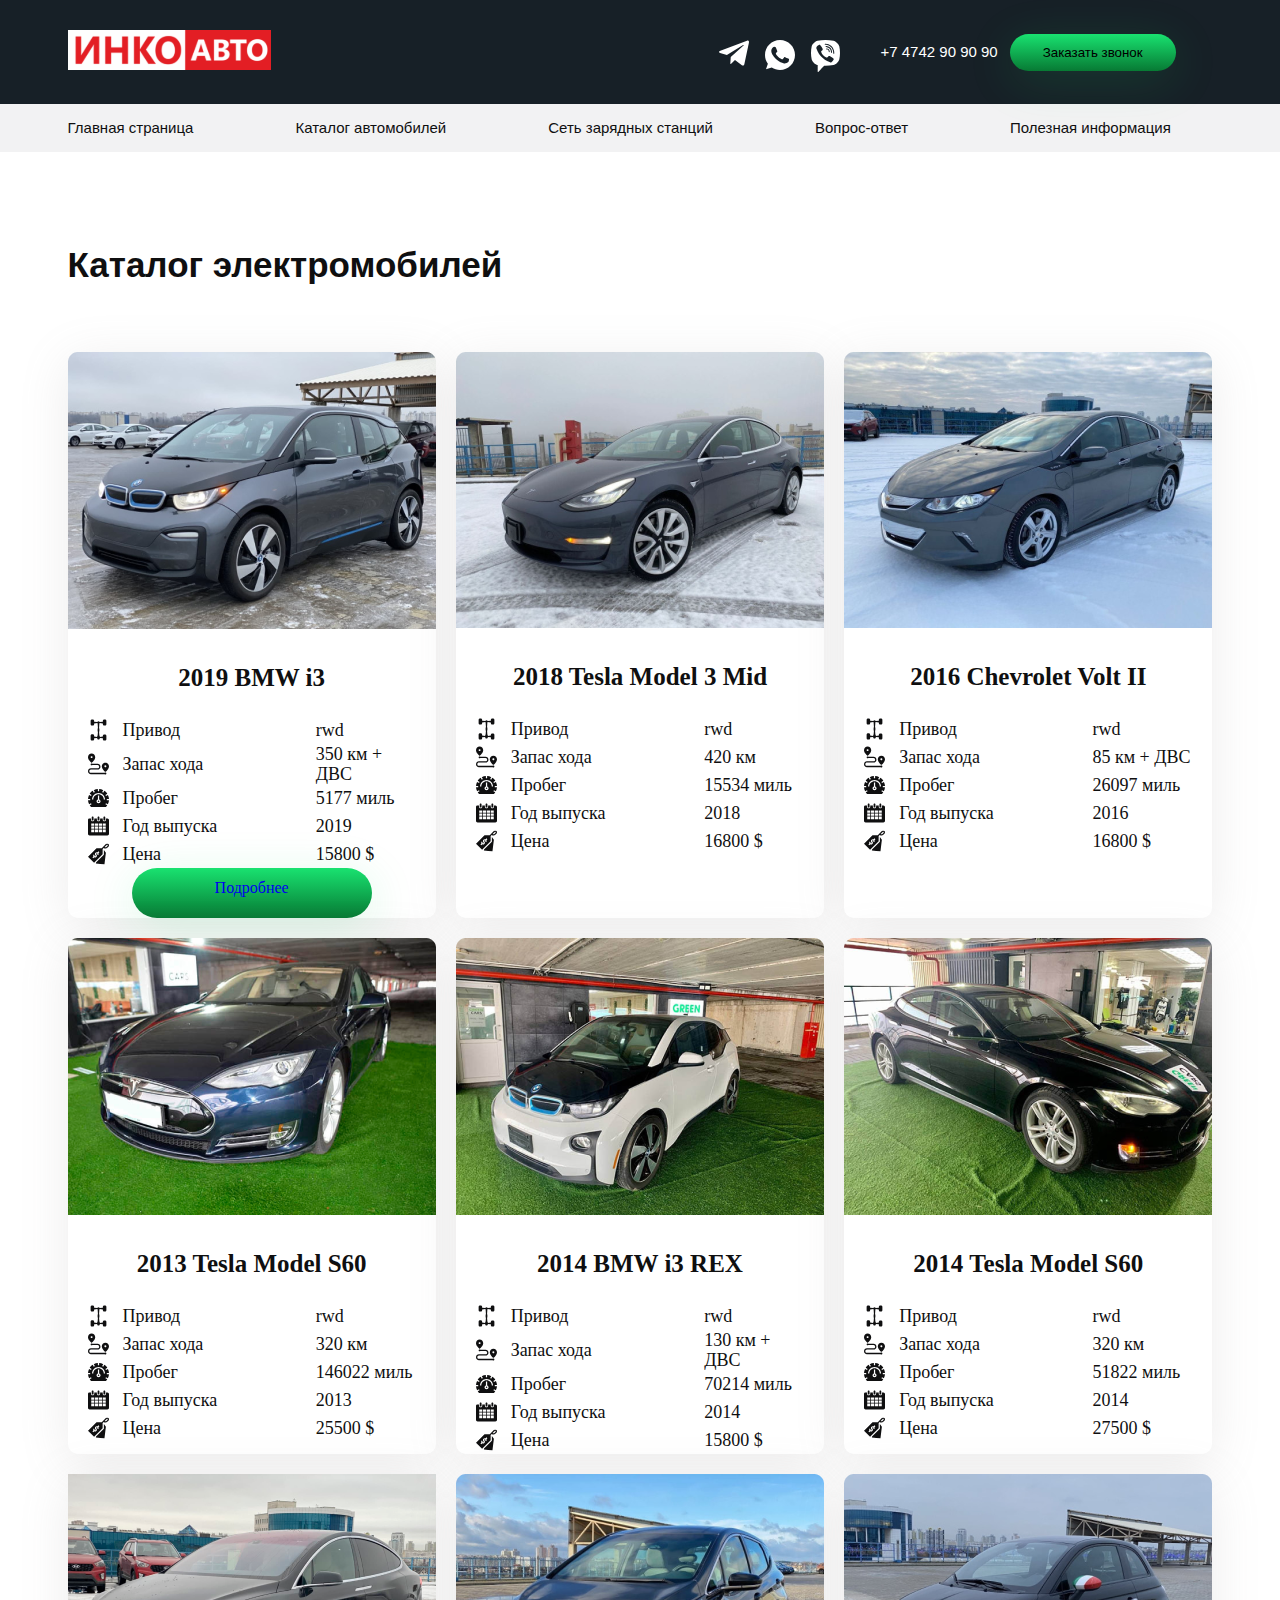
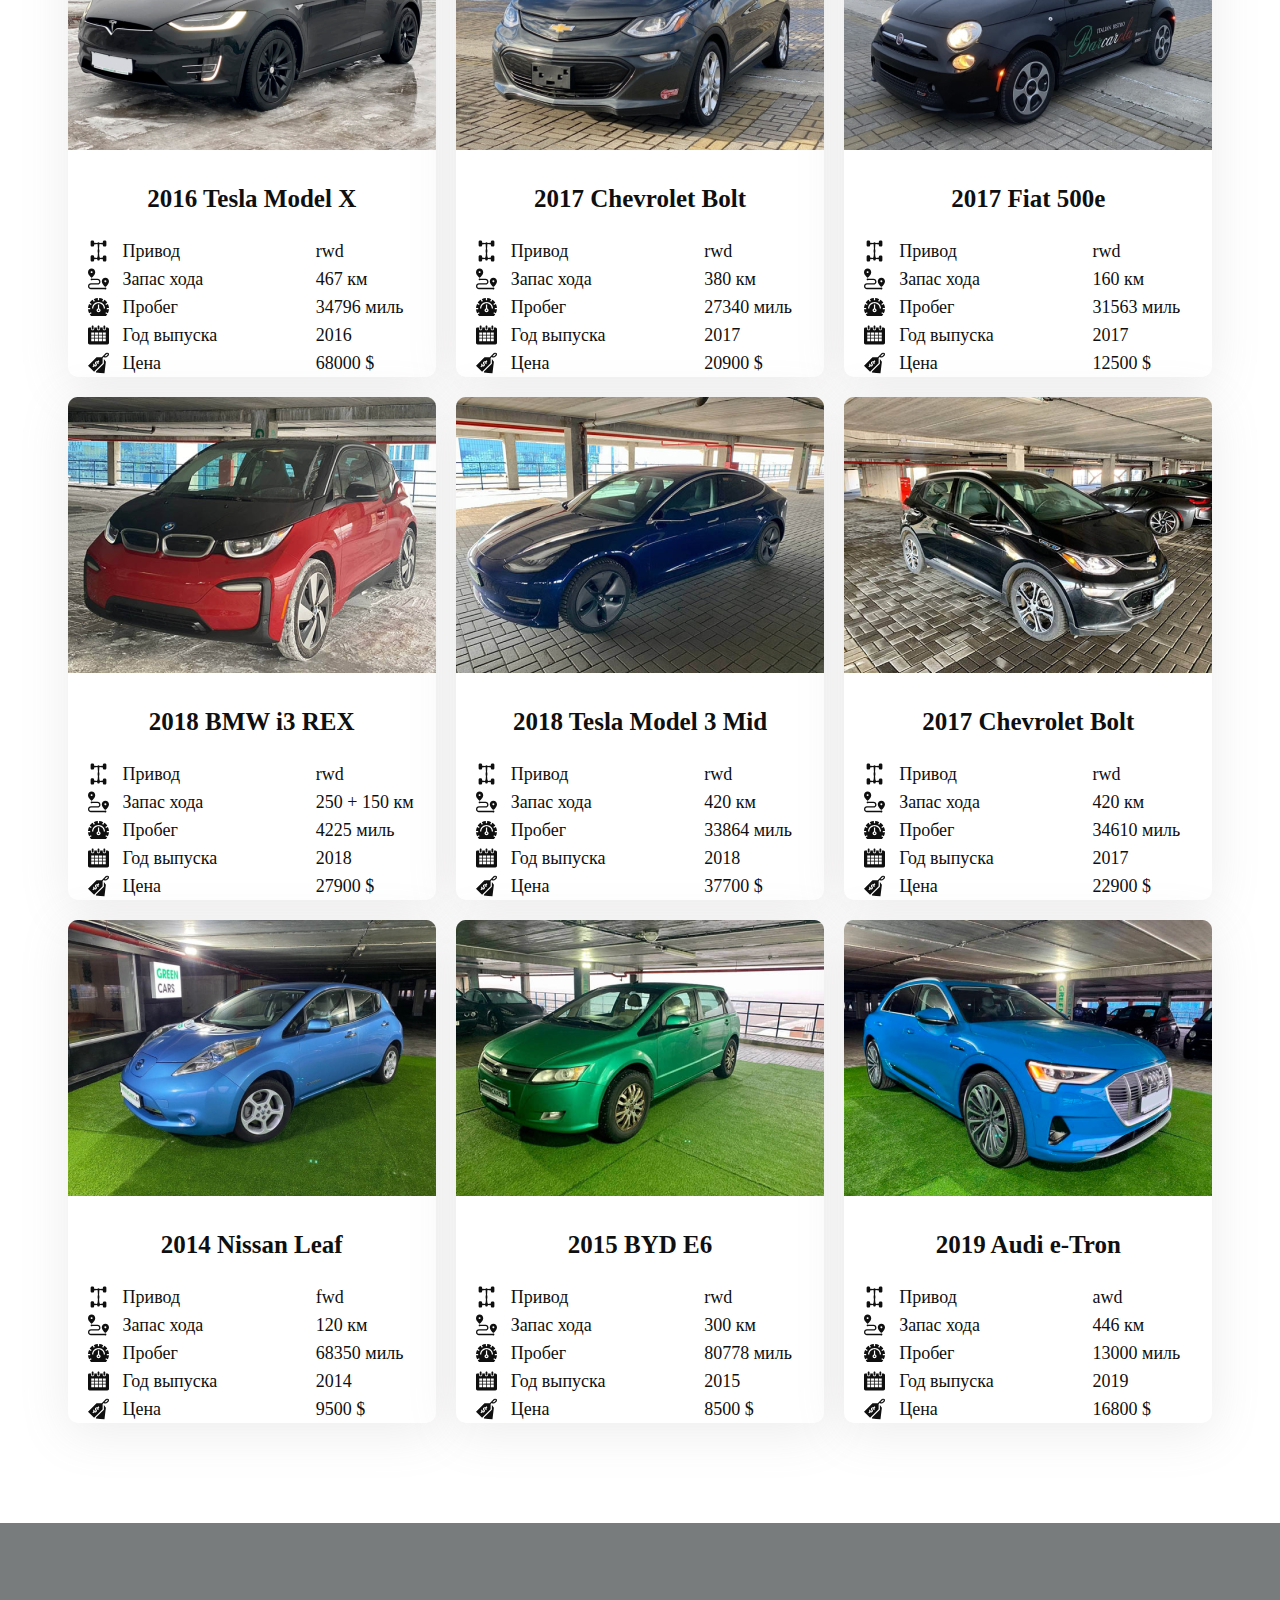
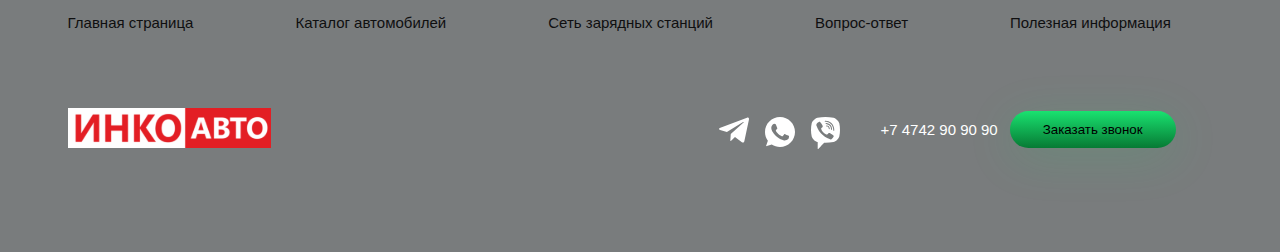
<file: pages/catalog/index.html>
<!doctype html>
<html lang="en">
<head>
    <meta charset="UTF-8">
    <meta name="viewport"
          content="width=device-width, user-scalable=no, initial-scale=1.0, maximum-scale=1.0, minimum-scale=1.0">
    <meta http-equiv="X-UA-Compatible" content="ie=edge">
    <title>Document</title>
    <link rel="stylesheet" href="../../src/css/style.css">
</head>
<body>
<main>
    <header class="header">
        <div class="container">
            <div class="header__row">
                <div class="logo">
                    <a href="../../index.html"><img src="../../src/image/logo/logo.svg" alt="INKO"> </a>
                </div>
                <div class="header__right">
                    <ul class="header__list">
                        <li class="header__icon">
                            <a href=""><img src="../../src/image/logo/telegram.svg" alt=""></a>
                        </li>
                        <li class="header__icon">
                            <a href=""><img src="../../src/image/logo/whatsapp.svg" alt=""></a>
                        </li>
                        <li class="header__icon">
                            <a href=""><img src="../../src/image/logo/viber.svg" alt=""></a>
                        </li>
                    </ul>
                    <div class="header__tel">
                        <a class="header__tel_number" href="tel:123213">+7 4742 90 90 90</a>
                        <button class="button button__request">Заказать звонок</button>
                    </div>
                </div>
            </div>
        </div>
    </header>
    <section class="nav">
        <div class="container">
            <ul class="nav__list">
                <li class="nav__item">
                    <a class="nav__link" href="../../index.html">Главная cтраница</a>
                </li>

                <li class="nav__item">
                    <a class="nav__link" href="../../pages/catalog/index.html">Каталог автомобилей</a>
                </li>

                <li class="nav__item">
                    <a class="nav__link" href="../../pages/charging_network/index.html">Сеть зарядных станций</a>
                </li>

                <li class="nav__item">
                    <a class="nav__link" href="../../pages/questions/index.html">Вопрос-ответ</a>
                </li>

                <li class="nav__item">
                    <a class="nav__link" href="../../pages/information/index.html">Полезная информация</a>
                </li>

            </ul>
        </div>
    </section>
    <section class="info">
        <div class="container">
            <h2 class="title">Каталог электромобилей</h2>
            <div class="info__row">
                <div class="info__card">
                    <img src="../../src/image/info/bmw_i3.png" alt="bmw_i3">
                    <h3 class="info__title">2019 BMW i3</h3>
                    <div class="info__card-car">
                        <div class="info__card-options">
                            <img class="info__card-img" src="../../src/image/info/chassis.svg" alt="">
                            <p class="info__card-release">Привод</p>
                        </div>
                        <div class="info__card-price-parent">
                            <p class="info__card-price">rwd</p>
                        </div>
                    </div>
                    <div class="info__card-car">
                        <div class="info__card-options">
                            <img class="info__card-img" src="../../src/image/info/Group.svg" alt="Group">
                            <p class="info__card-release">Запас хода</p>
                        </div>
                        <div class="info__card-price-parent">
                            <p class="info__card-price">350 км + ДВС</p>
                        </div>
                    </div>
                    <div class="info__card-car">
                        <div class="info__card-options">
                            <img class="info__card-img" src="../../src/image/info/speedometer.svg" alt="speedometer">
                            <p class="info__card-release">Пробег</p>
                        </div>
                        <div class="info__card-price-parent">
                            <p class="info__card-price">5177 миль</p>
                        </div>
                    </div>
                    <div class="info__card-car">
                        <div class="info__card-options">
                            <img class="info__card-img" src="../../src/image/info/date.svg" alt="date">
                            <p class="info__card-release">Год выпуска</p>
                        </div>
                        <div class="info__card-price-parent">
                            <p class="info__card-price">2019</p>
                        </div>
                    </div>
                    <div class="info__card-car">
                        <div class="info__card-options">
                            <img class="info__card-img" src="../../src/image/info/price.svg" alt="price">
                            <p class="info__card-release">Цена</p>
                        </div>
                        <div class="info__card-price-parent">
                            <p class="info__card-price">15800 $</p>
                        </div>

                    </div>
<!--                    <button class="button"></button>-->
                    <div class="story__btn">
                    <a href="../../pages/story/index.html">Подробнее</a>
                    </div>
                </div>
                <div class="info__card">
                    <img src="../../src/image/info/tesla_model_3.png" alt="tesla">
                    <h3 class="info__title">2018 Tesla Model 3 Mid</h3>
                    <div class="info__card-car">
                        <div class="info__card-options">
                            <img class="info__card-img" src="../../src/image/info/chassis.svg" alt="">
                            <p class="info__card-release">Привод</p>
                        </div>
                        <div class="info__card-price-parent">
                            <p class="info__card-price">rwd</p>
                        </div>
                    </div>
                    <div class="info__card-car">
                        <div class="info__card-options">
                            <img class="info__card-img" src="../../src/image/info/Group.svg" alt="Group">
                            <p class="info__card-release">Запас хода</p>
                        </div>
                        <div class="info__card-price-parent">
                            <p class="info__card-price">420 км</p>
                        </div>
                    </div>
                    <div class="info__card-car">
                        <div class="info__card-options">
                            <img class="info__card-img" src="../../src/image/info/speedometer.svg" alt="speedometer">
                            <p class="info__card-release">Пробег</p>
                        </div>
                        <div class="info__card-price-parent">
                            <p class="info__card-price">15534 миль</p>
                        </div>
                    </div>
                    <div class="info__card-car">
                        <div class="info__card-options">
                            <img class="info__card-img" src="../../src/image/info/date.svg" alt="date">
                            <p class="info__card-release">Год выпуска</p>
                        </div>
                        <div class="info__card-price-parent">
                            <p class="info__card-price">2018</p>
                        </div>
                    </div>
                    <div class="info__card-car">
                        <div class="info__card-options">
                            <img class="info__card-img" src="../../src/image/info/price.svg" alt="price">
                            <p class="info__card-release">Цена</p>
                        </div>
                        <div class="info__card-price-parent">
                            <p class="info__card-price">16800 $</p>
                        </div>
                    </div>
                </div>
                <div class="info__card">
                    <img src="../../src/image/info/chevrolet_volt.png" alt="chevrolet_volt">
                    <h3 class="info__title">2016 Chevrolet Volt II</h3>
                    <div class="info__card-car">
                        <div class="info__card-options">
                            <img class="info__card-img" src="../../src/image/info/chassis.svg" alt="">
                            <p class="info__card-release">Привод</p>
                        </div>
                        <div class="info__card-price-parent">
                            <p class="info__card-price">rwd</p>
                        </div>
                    </div>
                    <div class="info__card-car">
                        <div class="info__card-options">
                            <img class="info__card-img" src="../../src/image/info/Group.svg" alt="Group">
                            <p class="info__card-release">Запас хода</p>
                        </div>
                        <div class="info__card-price-parent">
                            <p class="info__card-price">85 км + ДВС</p>
                        </div>
                    </div>
                    <div class="info__card-car">
                        <div class="info__card-options">
                            <img class="info__card-img" src="../../src/image/info/speedometer.svg" alt="speedometer">
                            <p class="info__card-release">Пробег</p>
                        </div>
                        <div class="info__card-price-parent">
                            <p class="info__card-price">26097 миль</p>
                        </div>
                    </div>
                    <div class="info__card-car">
                        <div class="info__card-options">
                            <img class="info__card-img" src="../../src/image/info/date.svg" alt="date">
                            <p class="info__card-release">Год выпуска</p>
                        </div>
                        <div class="info__card-price-parent">
                            <p class="info__card-price">2016</p>
                        </div>
                    </div>
                    <div class="info__card-car">
                        <div class="info__card-options">
                            <img class="info__card-img" src="../../src/image/info/price.svg" alt="price">
                            <p class="info__card-release">Цена</p>
                        </div>
                        <div class="info__card-price-parent">
                            <p class="info__card-price">16800 $</p>
                        </div>
                    </div>
                </div>

                <div class="info__card">
                    <img src="../../src/image/info/tesla_model_s60.png" alt="tesla_model_s60">
                    <h3 class="info__title">2013 Tesla Model S60</h3>
                    <div class="info__card-car">
                        <div class="info__card-options">
                            <img class="info__card-img" src="../../src/image/info/chassis.svg" alt="">
                            <p class="info__card-release">Привод</p>
                        </div>
                        <div class="info__card-price-parent">
                            <p class="info__card-price">rwd</p>
                        </div>
                    </div>
                    <div class="info__card-car">
                        <div class="info__card-options">
                            <img class="info__card-img" src="../../src/image/info/Group.svg" alt="Group">
                            <p class="info__card-release">Запас хода</p>
                        </div>
                        <div class="info__card-price-parent">
                            <p class="info__card-price">320 км</p>
                        </div>
                    </div>
                    <div class="info__card-car">
                        <div class="info__card-options">
                            <img class="info__card-img" src="../../src/image/info/speedometer.svg" alt="speedometer">
                            <p class="info__card-release">Пробег</p>
                        </div>
                        <div class="info__card-price-parent">
                            <p class="info__card-price">146022 миль</p>
                        </div>
                    </div>
                    <div class="info__card-car">
                        <div class="info__card-options">
                            <img class="info__card-img" src="../../src/image/info/date.svg" alt="date">
                            <p class="info__card-release">Год выпуска</p>
                        </div>
                        <div class="info__card-price-parent">
                            <p class="info__card-price">2013</p>
                        </div>
                    </div>
                    <div class="info__card-car">
                        <div class="info__card-options">
                            <img class="info__card-img" src="../../src/image/info/price.svg" alt="price">
                            <p class="info__card-release">Цена</p>
                        </div>
                        <div class="info__card-price-parent">
                            <p class="info__card-price">25500 $</p>
                        </div>
                    </div>
                </div>
                <div class="info__card">
                    <img src="../../src/image/info/bmw_i3_rex.png" alt="bmw_i3_rex">
                    <h3 class="info__title">2014 BMW i3 REX</h3>
                    <div class="info__card-car">
                        <div class="info__card-options">
                            <img class="info__card-img" src="../../src/image/info/chassis.svg" alt="">
                            <p class="info__card-release">Привод</p>
                        </div>
                        <div class="info__card-price-parent">
                            <p class="info__card-price">rwd</p>
                        </div>
                    </div>
                    <div class="info__card-car">
                        <div class="info__card-options">
                            <img class="info__card-img" src="../../src/image/info/Group.svg" alt="Group">
                            <p class="info__card-release">Запас хода</p>
                        </div>
                        <div class="info__card-price-parent">
                            <p class="info__card-price">130 км + ДВС</p>
                        </div>
                    </div>
                    <div class="info__card-car">
                        <div class="info__card-options">
                            <img class="info__card-img" src="../../src/image/info/speedometer.svg" alt="speedometer">
                            <p class="info__card-release">Пробег</p>
                        </div>
                        <div class="info__card-price-parent">
                            <p class="info__card-price">70214 миль</p>
                        </div>
                    </div>
                    <div class="info__card-car">
                        <div class="info__card-options">
                            <img class="info__card-img" src="../../src/image/info/date.svg" alt="date">
                            <p class="info__card-release">Год выпуска</p>
                        </div>
                        <div class="info__card-price-parent">
                            <p class="info__card-price">2014</p>
                        </div>
                    </div>
                    <div class="info__card-car">
                        <div class="info__card-options">
                            <img class="info__card-img" src="../../src/image/info/price.svg" alt="price">
                            <p class="info__card-release">Цена</p>
                        </div>
                        <div class="info__card-price-parent">
                            <p class="info__card-price">15800 $</p>
                        </div>
                    </div>
                </div>
                <div class="info__card">
                    <img src="../../src/image/info/tesla_models60.png" alt="tesla_models60">
                    <h3 class="info__title">2014 Tesla Model S60</h3>
                    <div class="info__card-car">
                        <div class="info__card-options">
                            <img class="info__card-img" src="../../src/image/info/chassis.svg" alt="">
                            <p class="info__card-release">Привод</p>
                        </div>
                        <div class="info__card-price-parent">
                            <p class="info__card-price">rwd</p>
                        </div>
                    </div>
                    <div class="info__card-car">
                        <div class="info__card-options">
                            <img class="info__card-img" src="../../src/image/info/Group.svg" alt="Group">
                            <p class="info__card-release">Запас хода</p>
                        </div>
                        <div class="info__card-price-parent">
                            <p class="info__card-price">320 км</p>
                        </div>
                    </div>
                    <div class="info__card-car">
                        <div class="info__card-options">
                            <img class="info__card-img" src="../../src/image/info/speedometer.svg" alt="speedometer">
                            <p class="info__card-release">Пробег</p>
                        </div>
                        <div class="info__card-price-parent">
                            <p class="info__card-price">51822 миль</p>
                        </div>
                    </div>
                    <div class="info__card-car">
                        <div class="info__card-options">
                            <img class="info__card-img" src="../../src/image/info/date.svg" alt="date">
                            <p class="info__card-release">Год выпуска</p>
                        </div>
                        <div class="info__card-price-parent">
                            <p class="info__card-price">2014</p>
                        </div>
                    </div>
                    <div class="info__card-car">
                        <div class="info__card-options">
                            <img class="info__card-img" src="../../src/image/info/price.svg" alt="price">
                            <p class="info__card-release">Цена</p>
                        </div>
                        <div class="info__card-price-parent">
                            <p class="info__card-price">27500 $</p>
                        </div>
                    </div>
                </div>

                <div class="info__card">
                    <img src="../../src/image/info/tesla_model_x.png" alt="tesla_model_x">
                    <h3 class="info__title">2016 Tesla Model X</h3>
                    <div class="info__card-car">
                        <div class="info__card-options">
                            <img class="info__card-img" src="../../src/image/info/chassis.svg" alt="">
                            <p class="info__card-release">Привод</p>
                        </div>
                        <div class="info__card-price-parent">
                            <p class="info__card-price">rwd</p>
                        </div>
                    </div>
                    <div class="info__card-car">
                        <div class="info__card-options">
                            <img class="info__card-img" src="../../src/image/info/Group.svg" alt="Group">
                            <p class="info__card-release">Запас хода</p>
                        </div>
                        <div class="info__card-price-parent">
                            <p class="info__card-price">467 км</p>
                        </div>
                    </div>
                    <div class="info__card-car">
                        <div class="info__card-options">
                            <img class="info__card-img" src="../../src/image/info/speedometer.svg" alt="speedometer">
                            <p class="info__card-release">Пробег</p>
                        </div>
                        <div class="info__card-price-parent">
                            <p class="info__card-price">34796 миль</p>
                        </div>
                    </div>
                    <div class="info__card-car">
                        <div class="info__card-options">
                            <img class="info__card-img" src="../../src/image/info/date.svg" alt="date">
                            <p class="info__card-release">Год выпуска</p>
                        </div>
                        <div class="info__card-price-parent">
                            <p class="info__card-price">2016</p>
                        </div>
                    </div>
                    <div class="info__card-car">
                        <div class="info__card-options">
                            <img class="info__card-img" src="../../src/image/info/price.svg" alt="price">
                            <p class="info__card-release">Цена</p>
                        </div>
                        <div class="info__card-price-parent">
                            <p class="info__card-price">68000 $</p>
                        </div>
                    </div>
                </div>
                <div class="info__card">
                    <img src="../../src/image/info/chevrolet_volt_2017.png" alt="chevrolet_volt_2017">
                    <h3 class="info__title">2017 Chevrolet Bolt</h3>
                    <div class="info__card-car">
                        <div class="info__card-options">
                            <img class="info__card-img" src="../../src/image/info/chassis.svg" alt="">
                            <p class="info__card-release">Привод</p>
                        </div>
                        <div class="info__card-price-parent">
                            <p class="info__card-price">rwd</p>
                        </div>
                    </div>
                    <div class="info__card-car">
                        <div class="info__card-options">
                            <img class="info__card-img" src="../../src/image/info/Group.svg" alt="Group">
                            <p class="info__card-release">Запас хода</p>
                        </div>
                        <div class="info__card-price-parent">
                            <p class="info__card-price">380 км</p>
                        </div>
                    </div>
                    <div class="info__card-car">
                        <div class="info__card-options">
                            <img class="info__card-img" src="../../src/image/info/speedometer.svg" alt="speedometer">
                            <p class="info__card-release">Пробег</p>
                        </div>
                        <div class="info__card-price-parent">
                            <p class="info__card-price">27340 миль</p>
                        </div>
                    </div>
                    <div class="info__card-car">
                        <div class="info__card-options">
                            <img class="info__card-img" src="../../src/image/info/date.svg" alt="date">
                            <p class="info__card-release">Год выпуска</p>
                        </div>
                        <div class="info__card-price-parent">
                            <p class="info__card-price">2017</p>
                        </div>
                    </div>
                    <div class="info__card-car">
                        <div class="info__card-options">
                            <img class="info__card-img" src="../../src/image/info/price.svg" alt="price">
                            <p class="info__card-release">Цена</p>
                        </div>
                        <div class="info__card-price-parent">
                            <p class="info__card-price">20900 $</p>
                        </div>
                    </div>
                </div>
                <div class="info__card">
                    <img src="../../src/image/info/fiat_500e.png" alt="fiat_500e">
                    <h3 class="info__title">2017 Fiat 500e</h3>
                    <div class="info__card-car">
                        <div class="info__card-options">
                            <img class="info__card-img" src="../../src/image/info/chassis.svg" alt="">
                            <p class="info__card-release">Привод</p>
                        </div>
                        <div class="info__card-price-parent">
                            <p class="info__card-price">rwd</p>
                        </div>
                    </div>
                    <div class="info__card-car">
                        <div class="info__card-options">
                            <img class="info__card-img" src="../../src/image/info/Group.svg" alt="Group">
                            <p class="info__card-release">Запас хода</p>
                        </div>
                        <div class="info__card-price-parent">
                            <p class="info__card-price">160 км</p>
                        </div>
                    </div>
                    <div class="info__card-car">
                        <div class="info__card-options">
                            <img class="info__card-img" src="../../src/image/info/speedometer.svg" alt="speedometer">
                            <p class="info__card-release">Пробег</p>
                        </div>
                        <div class="info__card-price-parent">
                            <p class="info__card-price">31563 миль</p>
                        </div>
                    </div>
                    <div class="info__card-car">
                        <div class="info__card-options">
                            <img class="info__card-img" src="../../src/image/info/date.svg" alt="date">
                            <p class="info__card-release">Год выпуска</p>
                        </div>
                        <div class="info__card-price-parent">
                            <p class="info__card-price">2017</p>
                        </div>
                    </div>
                    <div class="info__card-car">
                        <div class="info__card-options">
                            <img class="info__card-img" src="../../src/image/info/price.svg" alt="price">
                            <p class="info__card-release">Цена</p>
                        </div>
                        <div class="info__card-price-parent">
                            <p class="info__card-price">12500 $</p>
                        </div>
                    </div>
                </div>

                <div class="info__card">
                    <img src="../../src/image/info/bmw_i3_rex2018.png" alt="bmw_i3_rex2018">
                    <h3 class="info__title">2018 BMW i3 REX</h3>
                    <div class="info__card-car">
                        <div class="info__card-options">
                            <img class="info__card-img" src="../../src/image/info/chassis.svg" alt="">
                            <p class="info__card-release">Привод</p>
                        </div>
                        <div class="info__card-price-parent">
                            <p class="info__card-price">rwd</p>
                        </div>
                    </div>
                    <div class="info__card-car">
                        <div class="info__card-options">
                            <img class="info__card-img" src="../../src/image/info/Group.svg" alt="Group">
                            <p class="info__card-release">Запас хода</p>
                        </div>
                        <div class="info__card-price-parent">
                            <p class="info__card-price">250 + 150 км</p>
                        </div>
                    </div>
                    <div class="info__card-car">
                        <div class="info__card-options">
                            <img class="info__card-img" src="../../src/image/info/speedometer.svg" alt="speedometer">
                            <p class="info__card-release">Пробег</p>
                        </div>
                        <div class="info__card-price-parent">
                            <p class="info__card-price">4225 миль</p>
                        </div>
                    </div>
                    <div class="info__card-car">
                        <div class="info__card-options">
                            <img class="info__card-img" src="../../src/image/info/date.svg" alt="date">
                            <p class="info__card-release">Год выпуска</p>
                        </div>
                        <div class="info__card-price-parent">
                            <p class="info__card-price">2018</p>
                        </div>
                    </div>
                    <div class="info__card-car">
                        <div class="info__card-options">
                            <img class="info__card-img" src="../../src/image/info/price.svg" alt="price">
                            <p class="info__card-release">Цена</p>
                        </div>
                        <div class="info__card-price-parent">
                            <p class="info__card-price">27900 $</p>
                        </div>
                    </div>
                </div>
                <div class="info__card">
                    <img src="../../src/image/info/tesla_model3_mid.png" alt="tesla_model3_mid">
                    <h3 class="info__title">2018 Tesla Model 3 Mid</h3>
                    <div class="info__card-car">
                        <div class="info__card-options">
                            <img class="info__card-img" src="../../src/image/info/chassis.svg" alt="">
                            <p class="info__card-release">Привод</p>
                        </div>
                        <div class="info__card-price-parent">
                            <p class="info__card-price">rwd</p>
                        </div>
                    </div>
                    <div class="info__card-car">
                        <div class="info__card-options">
                            <img class="info__card-img" src="../../src/image/info/Group.svg" alt="Group">
                            <p class="info__card-release">Запас хода</p>
                        </div>
                        <div class="info__card-price-parent">
                            <p class="info__card-price">420 км</p>
                        </div>
                    </div>
                    <div class="info__card-car">
                        <div class="info__card-options">
                            <img class="info__card-img" src="../../src/image/info/speedometer.svg" alt="speedometer">
                            <p class="info__card-release">Пробег</p>
                        </div>
                        <div class="info__card-price-parent">
                            <p class="info__card-price">33864 миль</p>
                        </div>
                    </div>
                    <div class="info__card-car">
                        <div class="info__card-options">
                            <img class="info__card-img" src="../../src/image/info/date.svg" alt="date">
                            <p class="info__card-release">Год выпуска</p>
                        </div>
                        <div class="info__card-price-parent">
                            <p class="info__card-price">2018</p>
                        </div>
                    </div>
                    <div class="info__card-car">
                        <div class="info__card-options">
                            <img class="info__card-img" src="../../src/image/info/price.svg" alt="price">
                            <p class="info__card-release">Цена</p>
                        </div>
                        <div class="info__card-price-parent">
                            <p class="info__card-price">37700 $</p>
                        </div>
                    </div>
                </div>
                <div class="info__card">
                    <img src="../../src/image/info/chevrolet_bolt2017.png" alt="chevrolet_bolt2017">
                    <h3 class="info__title">2017 Chevrolet Bolt</h3>
                    <div class="info__card-car">
                        <div class="info__card-options">
                            <img class="info__card-img" src="../../src/image/info/chassis.svg" alt="">
                            <p class="info__card-release">Привод</p>
                        </div>
                        <div class="info__card-price-parent">
                            <p class="info__card-price">rwd</p>
                        </div>
                    </div>
                    <div class="info__card-car">
                        <div class="info__card-options">
                            <img class="info__card-img" src="../../src/image/info/Group.svg" alt="Group">
                            <p class="info__card-release">Запас хода</p>
                        </div>
                        <div class="info__card-price-parent">
                            <p class="info__card-price">420 км</p>
                        </div>
                    </div>
                    <div class="info__card-car">
                        <div class="info__card-options">
                            <img class="info__card-img" src="../../src/image/info/speedometer.svg" alt="speedometer">
                            <p class="info__card-release">Пробег</p>
                        </div>
                        <div class="info__card-price-parent">
                            <p class="info__card-price">34610 миль</p>
                        </div>
                    </div>
                    <div class="info__card-car">
                        <div class="info__card-options">
                            <img class="info__card-img" src="../../src/image/info/date.svg" alt="date">
                            <p class="info__card-release">Год выпуска</p>
                        </div>
                        <div class="info__card-price-parent">
                            <p class="info__card-price">2017</p>
                        </div>
                    </div>
                    <div class="info__card-car">
                        <div class="info__card-options">
                            <img class="info__card-img" src="../../src/image/info/price.svg" alt="price">
                            <p class="info__card-release">Цена</p>
                        </div>
                        <div class="info__card-price-parent">
                            <p class="info__card-price">22900 $</p>
                        </div>
                    </div>
                </div>

                <div class="info__card">
                    <img src="../../src/image/info/nissan_leaf.png" alt="nissan_leaf">
                    <h3 class="info__title">2014 Nissan Leaf</h3>
                    <div class="info__card-car">
                        <div class="info__card-options">
                            <img class="info__card-img" src="../../src/image/info/chassis.svg" alt="">
                            <p class="info__card-release">Привод</p>
                        </div>
                        <div class="info__card-price-parent">
                            <p class="info__card-price">fwd</p>
                        </div>
                    </div>
                    <div class="info__card-car">
                        <div class="info__card-options">
                            <img class="info__card-img" src="../../src/image/info/Group.svg" alt="Group">
                            <p class="info__card-release">Запас хода</p>
                        </div>
                        <div class="info__card-price-parent">
                            <p class="info__card-price">120 км</p>
                        </div>
                    </div>
                    <div class="info__card-car">
                        <div class="info__card-options">
                            <img class="info__card-img" src="../../src/image/info/speedometer.svg" alt="speedometer">
                            <p class="info__card-release">Пробег</p>
                        </div>
                        <div class="info__card-price-parent">
                            <p class="info__card-price">68350 миль</p>
                        </div>
                    </div>
                    <div class="info__card-car">
                        <div class="info__card-options">
                            <img class="info__card-img" src="../../src/image/info/date.svg" alt="date">
                            <p class="info__card-release">Год выпуска</p>
                        </div>
                        <div class="info__card-price-parent">
                            <p class="info__card-price">2014</p>
                        </div>
                    </div>
                    <div class="info__card-car">
                        <div class="info__card-options">
                            <img class="info__card-img" src="../../src/image/info/price.svg" alt="price">
                            <p class="info__card-release">Цена</p>
                        </div>
                        <div class="info__card-price-parent">
                            <p class="info__card-price">9500 $</p>
                        </div>
                    </div>
                </div>
                <div class="info__card">
                    <img src="../../src/image/info/byd_e3.png" alt="byd_e3">
                    <h3 class="info__title">2015 BYD E6</h3>
                    <div class="info__card-car">
                        <div class="info__card-options">
                            <img class="info__card-img" src="../../src/image/info/chassis.svg" alt="">
                            <p class="info__card-release">Привод</p>
                        </div>
                        <div class="info__card-price-parent">
                            <p class="info__card-price">rwd</p>
                        </div>
                    </div>
                    <div class="info__card-car">
                        <div class="info__card-options">
                            <img class="info__card-img" src="../../src/image/info/Group.svg" alt="Group">
                            <p class="info__card-release">Запас хода</p>
                        </div>
                        <div class="info__card-price-parent">
                            <p class="info__card-price">300 км</p>
                        </div>
                    </div>
                    <div class="info__card-car">
                        <div class="info__card-options">
                            <img class="info__card-img" src="../../src/image/info/speedometer.svg" alt="speedometer">
                            <p class="info__card-release">Пробег</p>
                        </div>
                        <div class="info__card-price-parent">
                            <p class="info__card-price">80778 миль</p>
                        </div>
                    </div>
                    <div class="info__card-car">
                        <div class="info__card-options">
                            <img class="info__card-img" src="../../src/image/info/date.svg" alt="date">
                            <p class="info__card-release">Год выпуска</p>
                        </div>
                        <div class="info__card-price-parent">
                            <p class="info__card-price">2015</p>
                        </div>
                    </div>
                    <div class="info__card-car">
                        <div class="info__card-options">
                            <img class="info__card-img" src="../../src/image/info/price.svg" alt="price">
                            <p class="info__card-release">Цена</p>
                        </div>
                        <div class="info__card-price-parent">
                            <p class="info__card-price">8500 $</p>
                        </div>
                    </div>
                </div>
                <div class="info__card">
                    <img src="../../src/image/info/audi_e-tron.png" alt="audi_e-tron">
                    <h3 class="info__title">2019 Audi e-Tron</h3>
                    <div class="info__card-car">
                        <div class="info__card-options">
                            <img class="info__card-img" src="../../src/image/info/chassis.svg" alt="">
                            <p class="info__card-release">Привод</p>
                        </div>
                        <div class="info__card-price-parent">
                            <p class="info__card-price">awd</p>
                        </div>
                    </div>
                    <div class="info__card-car">
                        <div class="info__card-options">
                            <img class="info__card-img" src="../../src/image/info/Group.svg" alt="Group">
                            <p class="info__card-release">Запас хода</p>
                        </div>
                        <div class="info__card-price-parent">
                            <p class="info__card-price">446 км</p>
                        </div>
                    </div>
                    <div class="info__card-car">
                        <div class="info__card-options">
                            <img class="info__card-img" src="../../src/image/info/speedometer.svg" alt="speedometer">
                            <p class="info__card-release">Пробег</p>
                        </div>
                        <div class="info__card-price-parent">
                            <p class="info__card-price">13000 миль</p>
                        </div>
                    </div>
                    <div class="info__card-car">
                        <div class="info__card-options">
                            <img class="info__card-img" src="../../src/image/info/date.svg" alt="date">
                            <p class="info__card-release">Год выпуска</p>
                        </div>
                        <div class="info__card-price-parent">
                            <p class="info__card-price">2019</p>
                        </div>
                    </div>
                    <div class="info__card-car">
                        <div class="info__card-options">
                            <img class="info__card-img" src="../../src/image/info/price.svg" alt="price">
                            <p class="info__card-release">Цена</p>
                        </div>
                        <div class="info__card-price-parent">
                            <p class="info__card-price">16800 $</p>
                        </div>
                    </div>
                </div>
            </div>

        </div>
    </section>
</main>
<div class="overlay">
    <div class="popup">
        <form class="popup__form" action="">
            <h2 class="popup__title">Заказать обратный звонок</h2>
            <div>
                <label class="label" for="name">Ваше имя</label>
                <input class="input popup__name" id="name" type="text">
            </div>
            <div>
                <label class="label" for="number">Контактный номер</label>
                <input class="input popup__number" id="number" type="tel">
            </div>
            <button class="popup__btn" type="submit">Заказать звонок</button>

        </form>
        <div class="popup__img">
            <img src="../../src/image/popup/girl.jpg" alt="">
        </div>
        <span class="popup__close"
        ><svg
                width="32"
                height="32"
                viewBox="0 0 32 32"
                fill="none"
                xmlns="http://www.w3.org/2000/svg"
        >
            <g clip-path="url(#clip0_236_29161)">
              <path
                      fill-rule="evenodd"
                      clip-rule="evenodd"
                      d="M1.77617 0.304743C1.36985 -0.101581 0.711067 -0.101581 0.304743 0.304743C-0.101581 0.711067 -0.101581 1.36985 0.304743 1.77617L14.5286 16L0.304752 30.2238C-0.101572 30.6302 -0.101572 31.2889 0.304752 31.6953C0.711076 32.1016 1.36986 32.1016 1.77618 31.6953L16 17.4714L30.2238 31.6953C30.6301 32.1016 31.2889 32.1016 31.6953 31.6953C32.1016 31.2889 32.1016 30.6302 31.6953 30.2238L17.4714 16L31.6953 1.77618C32.1016 1.36985 32.1016 0.71107 31.6953 0.304746C31.2889 -0.101578 30.6302 -0.101578 30.2238 0.304746L16 14.5286L1.77617 0.304743Z"
                      fill="white"
              />
            </g>
            <defs>
              <clipPath id="clip0_236_29161">
                <rect width="32" height="32" fill="white" />
              </clipPath>
            </defs>
          </svg>
        </span>
    </div>

</div>
<footer class="footer">
    <div class="container">
        <div class="footer__top">
            <ul class="nav__list">
                <li class="nav__item">
                    <a class="nav__link" href="#">Главная cтраница</a>
                </li>

                <li class="nav__item">
                    <a class="nav__link" href="#">Каталог автомобилей</a>
                </li>

                <li class="nav__item">
                    <a class="nav__link" href="#">Сеть зарядных станций</a>
                </li>

                <li class="nav__item">
                    <a class="nav__link" href="#">Вопрос-ответ</a>
                </li>

                <li class="nav__item">
                    <a class="nav__link" href="#">Полезная информация</a>
                </li>

            </ul>
        </div>
        <div>
            <div class="header__row">
                <div class="logo">
                    <a href=""><img src="../../src/image/logo/logo.svg" alt="INKO"> </a>
                </div>
                <div class="header__right">
                    <ul class="header__list">
                        <li class="header__icon">
                            <a href=""><img src="../../src/image/logo/telegram.svg" alt=""></a>
                        </li>
                        <li class="header__icon">
                            <a href=""><img src="../../src/image/logo/whatsapp.svg" alt=""></a>
                        </li>
                        <li class="header__icon">
                            <a href=""><img src="../../src/image/logo/viber.svg" alt=""></a>
                        </li>
                    </ul>
                    <div class="header__tel">
                        <a class="header__tel_number" href="tel:123213">+7 4742 90 90 90</a>
                        <button class="button button__request">Заказать звонок</button>
                    </div>
                </div>
            </div>
        </div>
    </div>
</footer>
<script src="../../src/js/main.js"></script>
</body>
</html>
</file>
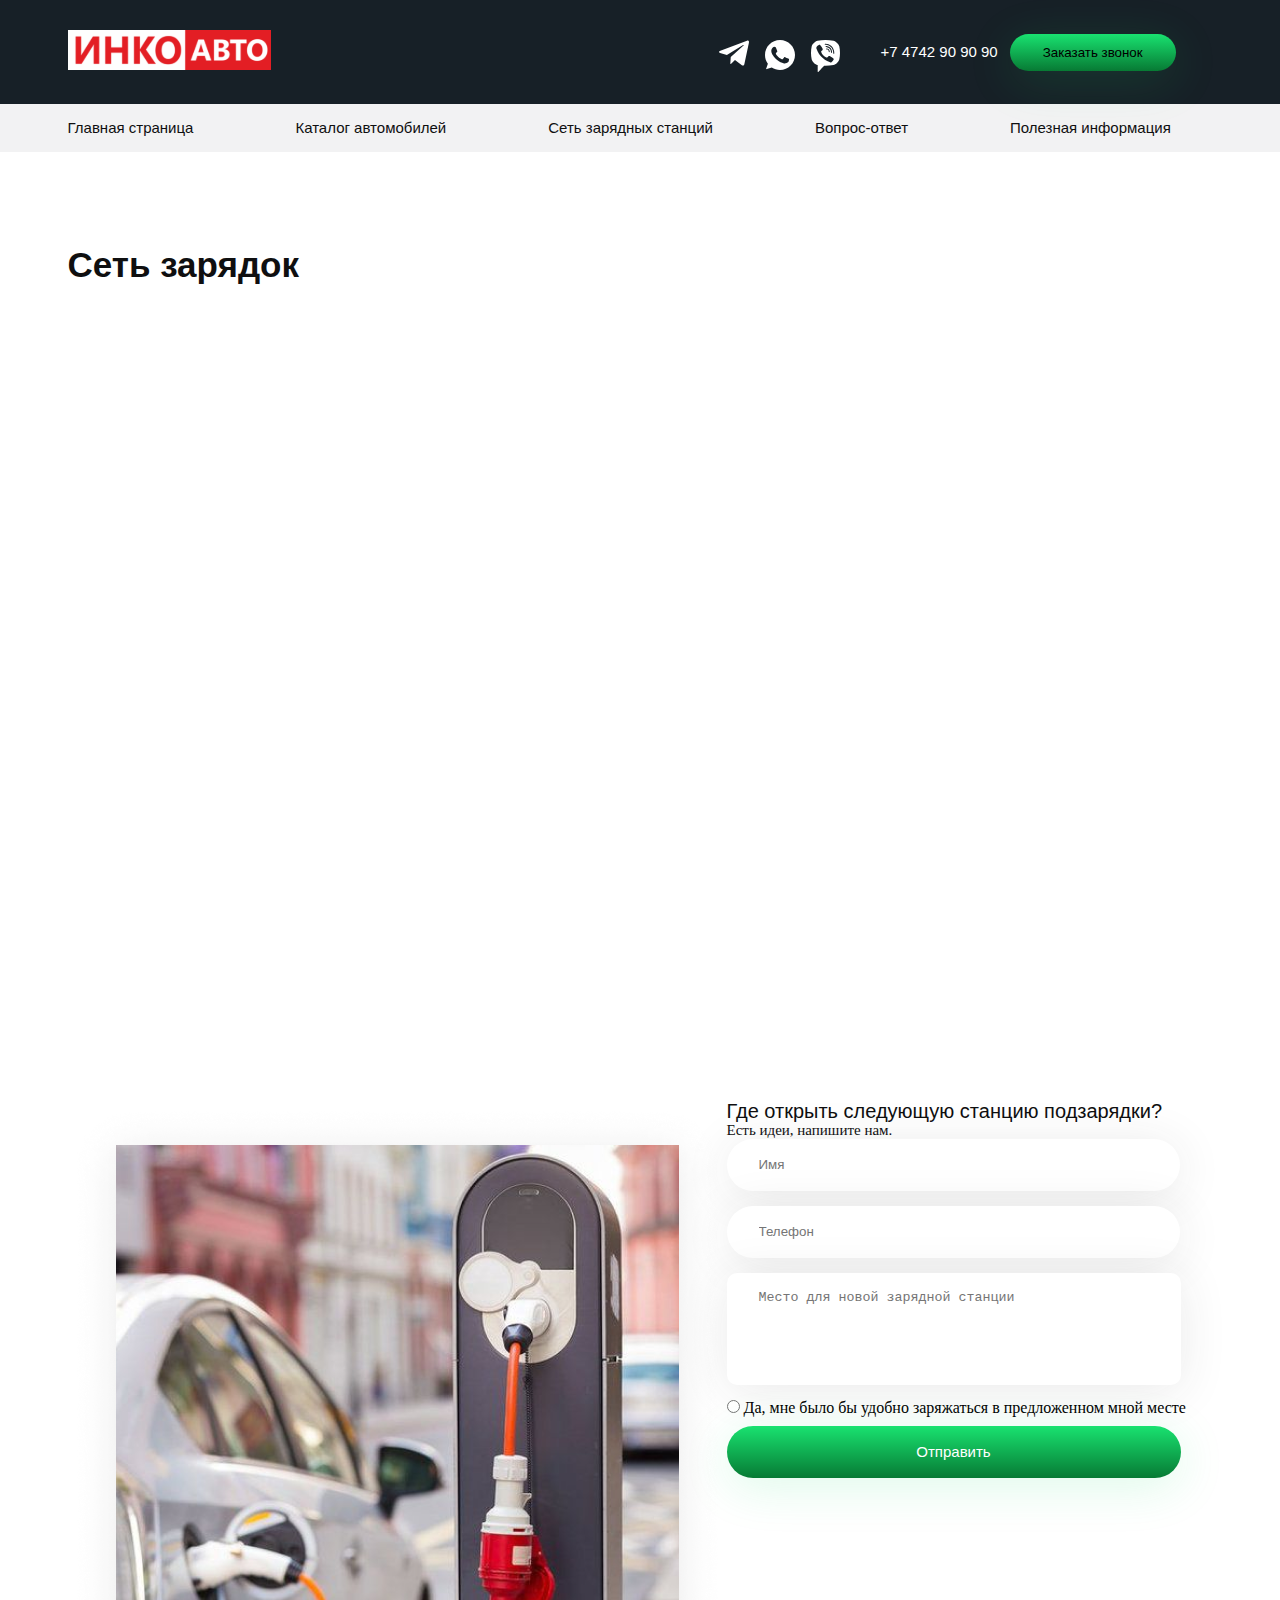
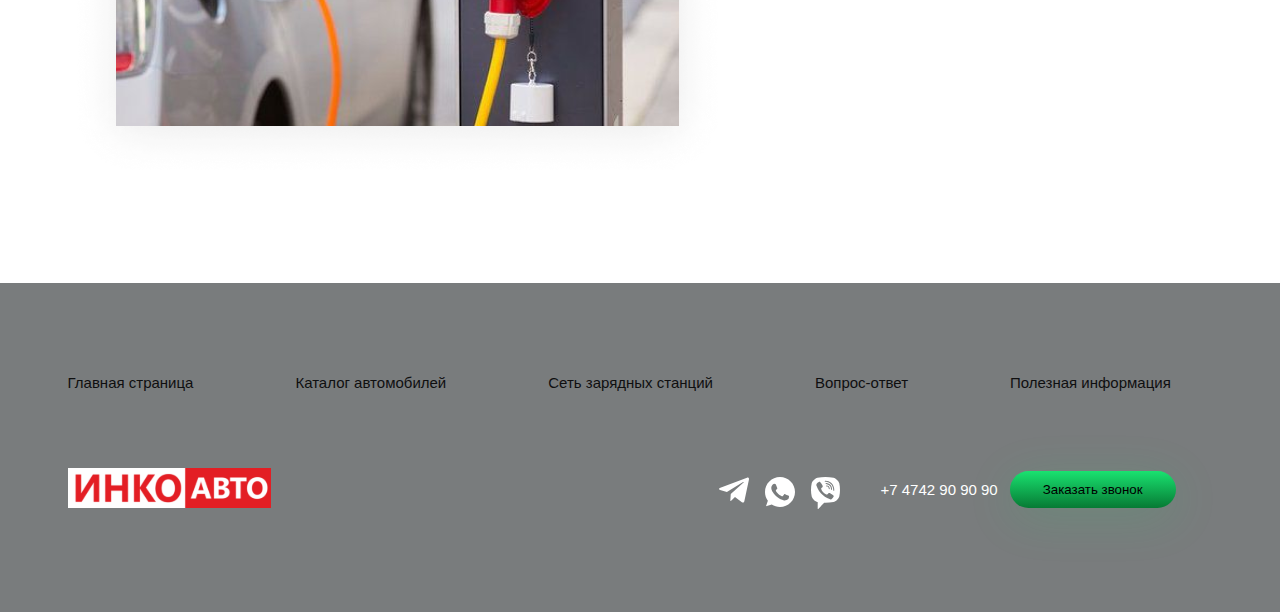
<file: pages/charging_network/index.html>
<!doctype html>
<html lang="en">
<head>
    <meta charset="UTF-8">
    <meta name="viewport"
          content="width=device-width, user-scalable=no, initial-scale=1.0, maximum-scale=1.0, minimum-scale=1.0">
    <meta http-equiv="X-UA-Compatible" content="ie=edge">
    <title>Document</title>
    <link rel="stylesheet" href="../../src/css/style.css">
</head>
<body>

<header class="header">
    <div class="container">
        <div class="header__row">
            <div class="logo">
                <a href="../../index.html"><img src="../../src/image/logo/logo.svg" alt="INKO"> </a>
            </div>
            <div class="header__right">
                <ul class="header__list">
                    <li class="header__icon">
                        <a href=""><img src="../../src/image/logo/telegram.svg" alt=""></a>
                    </li>
                    <li class="header__icon">
                        <a href=""><img src="../../src/image/logo/whatsapp.svg" alt=""></a>
                    </li>
                    <li class="header__icon">
                        <a href=""><img src="../../src/image/logo/viber.svg" alt=""></a>
                    </li>
                </ul>
                <div class="header__tel">
                    <a class="header__tel_number" href="tel:123213">+7 4742 90 90 90</a>
                    <button class="button button__request">Заказать звонок</button>
                </div>
            </div>
        </div>
    </div>
</header>


<main>
    <section class="nav">
        <div class="container">
            <ul class="nav__list">
                <li class="nav__item">
                    <a class="nav__link" href="../../index.html">Главная cтраница</a>
                </li>

                <li class="nav__item">
                    <a class="nav__link" href="../../pages/catalog/index.html">Каталог автомобилей</a>
                </li>

                <li class="nav__item">
                    <a class="nav__link" href="../../pages/charging_network/index.html">Сеть зарядных станций</a>
                </li>

                <li class="nav__item">
                    <a class="nav__link" href="../../pages/questions/index.html">Вопрос-ответ</a>
                </li>

                <li class="nav__item">
                    <a class="nav__link" href="../../pages/information/index.html">Полезная информация</a>
                </li>

            </ul>
        </div>
    </section>
    <section class="maps">
        <div class="container">
        <h2 class="title">Сеть зарядок</h2>

        <div><div id="map" style="width:100%; height:650px"></div></div>
        </div>
    </section>

    <section class="stations">
        <div class="container">
          <div class="stations__row">
              <div class="stations__img">
                  <img src="../../src/image/stations/station.png" alt="">
              </div>
              <div class="stations__right">
              <form class="stations__form" action="">
               <h3 class="recharging__title">Где открыть следующую станцию подзарядки?</h3>
                  <p class="description">Есть идеи, напишите нам.</p>
                  <input class="input name" placeholder="Имя" type="text">
                  <input class="input tel" placeholder="Телефон" type="tel">
                  <textarea class="textarea" placeholder="Место для новой зарядной станции" name="" id=""></textarea>
                  <div>
                      <input class="input__radio" type="radio">
                      Да, мне было бы удобно заряжаться в предложенном мной месте
                  </div>
                  <button type="submit" class="button btn_green form">Отправить</button>
              </form>
          </div>
          </div>
        </div>
    </section>
</main>
<div class="overlay">
    <div class="popup">
        <form class="popup__form" action="">
            <h2 class="popup__title">Заказать обратный звонок</h2>
            <div>
                <label class="label" for="name">Ваше имя</label>
                <input class="input popup__name" id="name" type="text">
            </div>
            <div>
                <label class="label" for="number">Контактный номер</label>
                <input class="input popup__number" id="number" type="tel">
            </div>
            <button class="popup__btn" type="submit">Заказать звонок</button>

        </form>
        <div class="popup__img">
            <img src="../../src/image/popup/girl.jpg" alt="">
        </div>
        <span class="popup__close"
        ><svg
                width="32"
                height="32"
                viewBox="0 0 32 32"
                fill="none"
                xmlns="http://www.w3.org/2000/svg"
        >
            <g clip-path="url(#clip0_236_29161)">
              <path
                      fill-rule="evenodd"
                      clip-rule="evenodd"
                      d="M1.77617 0.304743C1.36985 -0.101581 0.711067 -0.101581 0.304743 0.304743C-0.101581 0.711067 -0.101581 1.36985 0.304743 1.77617L14.5286 16L0.304752 30.2238C-0.101572 30.6302 -0.101572 31.2889 0.304752 31.6953C0.711076 32.1016 1.36986 32.1016 1.77618 31.6953L16 17.4714L30.2238 31.6953C30.6301 32.1016 31.2889 32.1016 31.6953 31.6953C32.1016 31.2889 32.1016 30.6302 31.6953 30.2238L17.4714 16L31.6953 1.77618C32.1016 1.36985 32.1016 0.71107 31.6953 0.304746C31.2889 -0.101578 30.6302 -0.101578 30.2238 0.304746L16 14.5286L1.77617 0.304743Z"
                      fill="white"
              />
            </g>
            <defs>
              <clipPath id="clip0_236_29161">
                <rect width="32" height="32" fill="white" />
              </clipPath>
            </defs>
          </svg>
        </span>
    </div>

</div>
<footer class="footer">
    <div class="container">
        <div class="footer__top">
            <ul class="nav__list">
                <li class="nav__item">
                    <a class="nav__link" href="#">Главная cтраница</a>
                </li>

                <li class="nav__item">
                    <a class="nav__link" href="#">Каталог автомобилей</a>
                </li>

                <li class="nav__item">
                    <a class="nav__link" href="#">Сеть зарядных станций</a>
                </li>

                <li class="nav__item">
                    <a class="nav__link" href="#">Вопрос-ответ</a>
                </li>

                <li class="nav__item">
                    <a class="nav__link" href="#">Полезная информация</a>
                </li>

            </ul>
        </div>
        <div>
            <div class="header__row">
                <div class="logo">
                    <a href=""><img src="../../src/image/logo/logo.svg" alt="INKO"> </a>
                </div>
                <div class="header__right">
                    <ul class="header__list">
                        <li class="header__icon">
                            <a href=""><img src="../../src/image/logo/telegram.svg" alt=""></a>
                        </li>
                        <li class="header__icon">
                            <a href=""><img src="../../src/image/logo/whatsapp.svg" alt=""></a>
                        </li>
                        <li class="header__icon">
                            <a href=""><img src="../../src/image/logo/viber.svg" alt=""></a>
                        </li>
                    </ul>
                    <div class="header__tel">
                        <a class="header__tel_number" href="tel:123213">+7 4742 90 90 90</a>
                        <button class="button button__request">Заказать звонок</button>
                    </div>
                </div>
            </div>
        </div>
    </div>
</footer>

<script src="https://maps.api.2gis.ru/2.0/loader.js?pkg=full"></script>
<script src="../../src/js/main.js"></script>
</body>
</html>
</file>
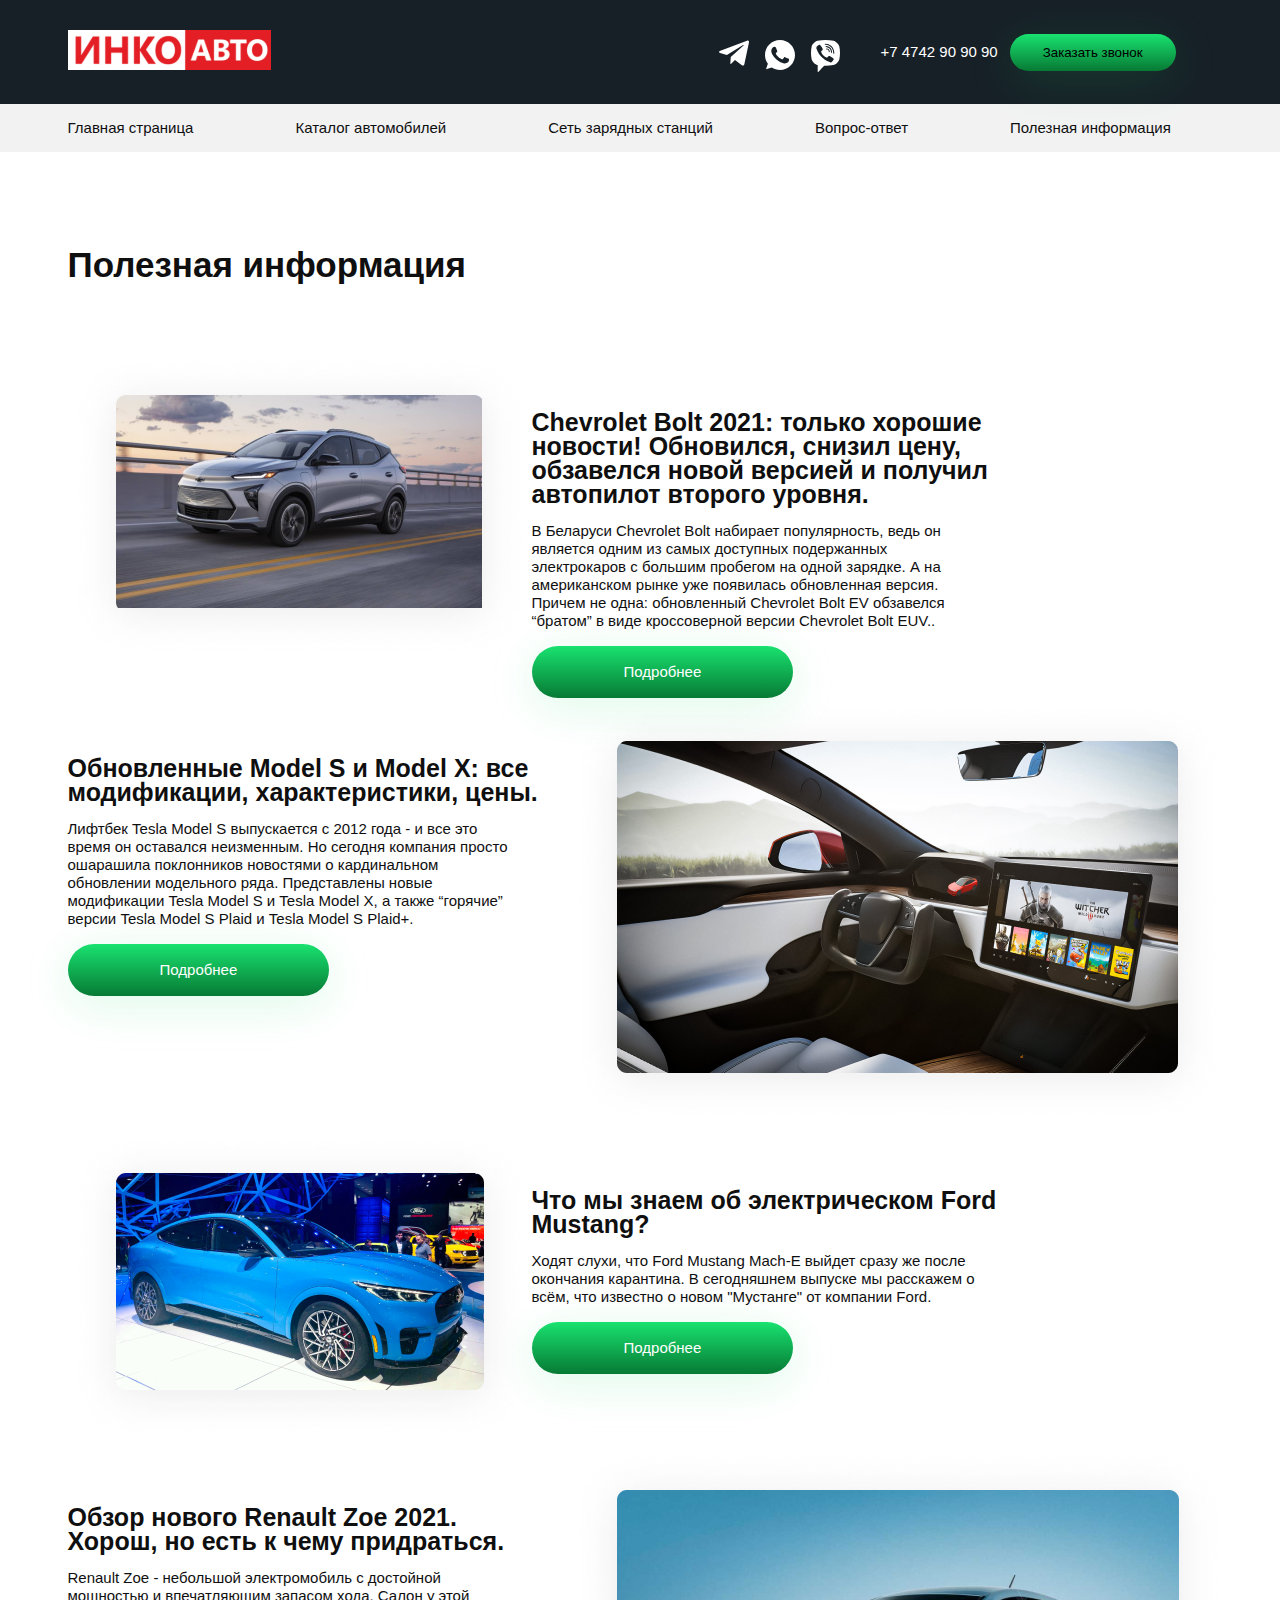
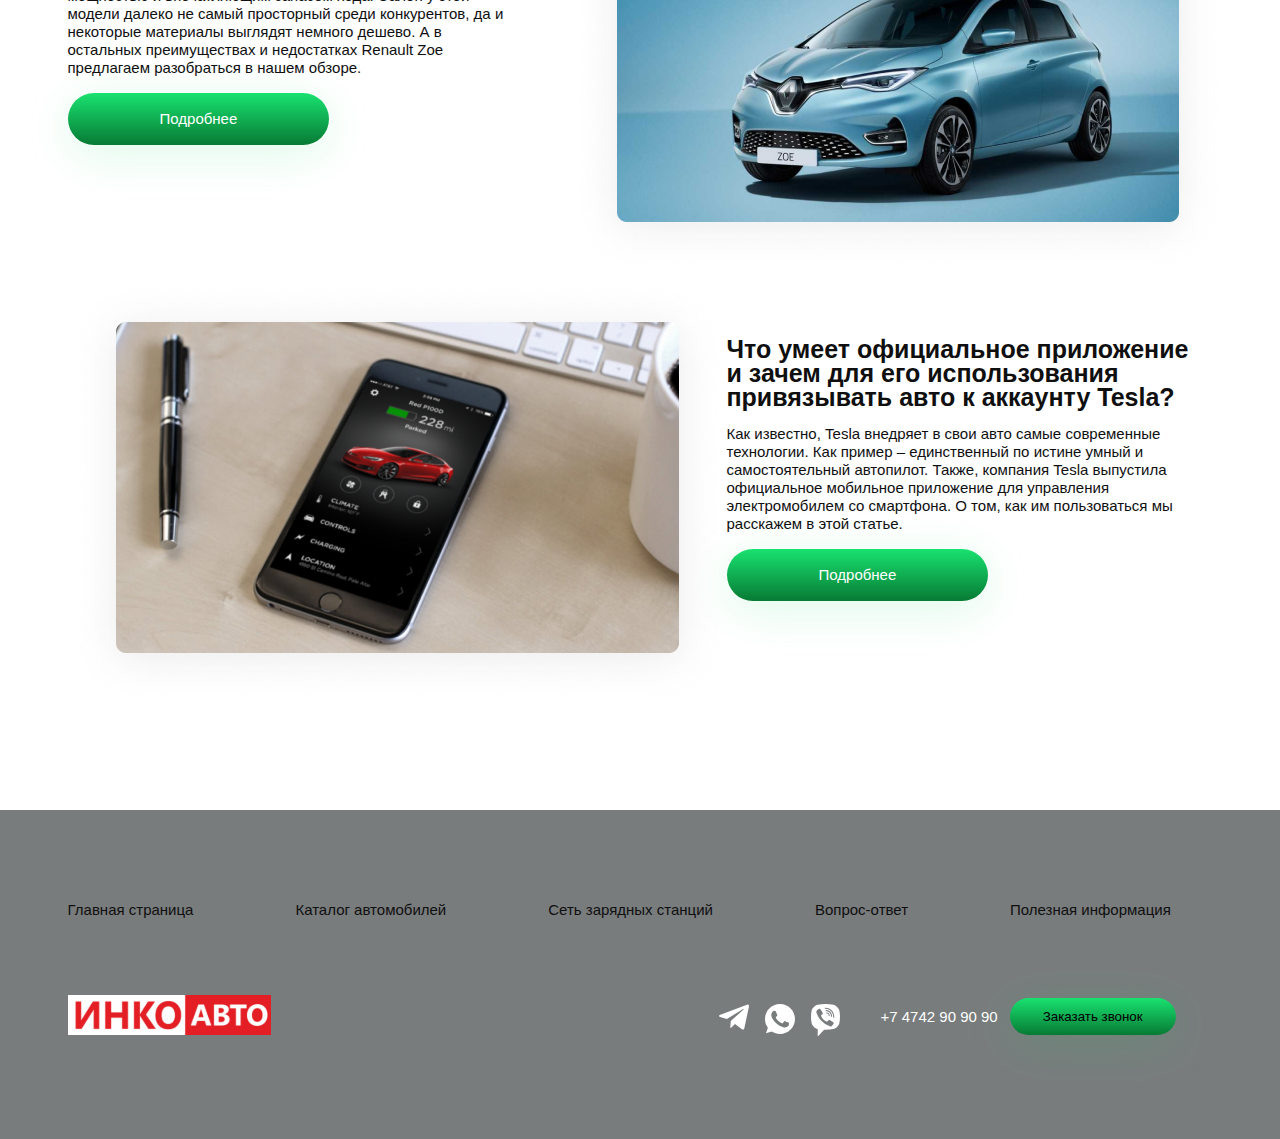
<file: pages/information/index.html>
<!doctype html>
<html lang="en">
<head>
    <meta charset="UTF-8">
    <meta name="viewport"
          content="width=device-width, user-scalable=no, initial-scale=1.0, maximum-scale=1.0, minimum-scale=1.0">
    <meta http-equiv="X-UA-Compatible" content="ie=edge">
    <title>Document</title>
    <link rel="stylesheet" href="../../src/css/style.css">
</head>
<body>
<header>
    <header class="header">
        <div class="container">
            <div class="header__row">
                <div class="logo">
                    <a href="../../index.html"><img src="../../src/image/logo/logo.svg" alt="INKO"> </a>
                </div>
                <div class="header__right">
                    <ul class="header__list">
                        <li class="header__icon">
                            <a href=""><img src="../../src/image/logo/telegram.svg" alt=""></a>
                        </li>
                        <li class="header__icon">
                            <a href=""><img src="../../src/image/logo/whatsapp.svg" alt=""></a>
                        </li>
                        <li class="header__icon">
                            <a href=""><img src="../../src/image/logo/viber.svg" alt=""></a>
                        </li>
                    </ul>
                    <div class="header__tel">
                        <a class="header__tel_number" href="tel:123213">+7 4742 90 90 90</a>
                        <button class="button button__request">Заказать звонок</button>
                    </div>
                </div>
            </div>
        </div>
    </header>
</header>

<main>
        <section class="nav">
            <div class="container">
                <ul class="nav__list">
                    <li class="nav__item">
                        <a class="nav__link" href="../../index.html">Главная cтраница</a>
                    </li>

                    <li class="nav__item">
                        <a class="nav__link" href="../../pages/catalog/index.html">Каталог автомобилей</a>
                    </li>

                    <li class="nav__item">
                        <a class="nav__link" href="../../pages/charging_network/index.html">Сеть зарядных станций</a>
                    </li>

                    <li class="nav__item">
                        <a class="nav__link" href="../../pages/questions/index.html">Вопрос-ответ</a>
                    </li>

                    <li class="nav__item">
                        <a class="nav__link" href="../../pages/information/index.html">Полезная информация</a>
                    </li>

                </ul>
            </div>
        </section>
        <section class="information">
            <div class="container">
                <h2 class="title">Полезная информация</h2>
                <div class="information__row">
                    <div class="information__card">
                        <div class="information__card-img">
                        <img src="../../src/image/information/Chevrolet-BoltEUV1280x720_large.png" alt="Chevrolet-BoltEUV">
                    </div>
                        <div class="information__card-info">
                          <h3 class="info__updates ">Chevrolet Bolt 2021: только хорошие <br> новости! Обновился, снизил цену,
                              <br> обзавелся новой версией и получил <br> автопилот второго уровня.</h3>
                            <p class="description__about">В Беларуси Chevrolet Bolt набирает популярность, ведь он <br> является одним из самых доступных подержанных
                                <br> электрокаров с большим пробегом на  одной зарядке. А на <br> американском рынке уже появилась обновленная версия.
                                <br> Причем не одна: обновленный Chevrolet Bolt EV обзавелся <br> “братом” в виде кроссоверной версии Chevrolet Bolt EUV..</p>
                            <button class="button btn_green left">Подробнее</button>
                        </div>
                    </div>
                    <div class="information__card right">
                        <div class="information__card-img">
                            <img src="../../src/image/information/salon.png" alt="salon">
                        </div>
                        <div class="information__card-info">
                            <h3 class="info__updates ">Обновленные Model S и Model X: все <br> модификации, характеристики, цены.</h3>
                            <p class="description__about">Лифтбек Tesla Model S выпускается с 2012 года - и все это время он оставался неизменным. Но сегодня компания просто ошарашила поклонников новостями о кардинальном обновлении модельного ряда. Представлены новые модификации Tesla Model S и Tesla Model X,  а также “горячие” версии Tesla Model S Plaid и Tesla Model S Plaid+.</p>
                            <button class="button btn_green left">Подробнее</button>
                        </div>
                    </div>
                    <div class="information__card">
                        <div class="information__card-img">
                            <img src="../../src/image/news/Ford_Mustang.png" alt="Ford_Mustang">
                        </div>
                        <div class="information__card-info">
                            <h3 class="info__updates ">Что мы знаем об электрическом Ford <br> Mustang?</h3>
                            <p class="description__about">Ходят слухи, что Ford Mustang Mach-E выйдет сразу же после
                                <br> окончания карантина. В сегодняшнем выпуске мы расскажем о <br> всём, что известно о новом "Мустанге" от компании Ford.</p>
                            <button class="button btn_green left">Подробнее</button>
                        </div>
                    </div>
                    <div class="information__card right">
                        <div class="information__card-img">
                            <img src="../../src/image/information/renault-zoe-2019.png" alt="renault-zoe">
                        </div>
                        <div class="information__card-info">
                            <h3 class="info__updates ">Обзор нового Renault Zoe 2021. <br> Хорош, но есть к чему придраться.</h3>
                            <p class="description__about">Renault Zoe - небольшой электромобиль с достойной мощностью и впечатляющим запасом хода. Салон у этой модели далеко не самый просторный среди конкурентов, да и некоторые материалы выглядят немного дешево. А в остальных преимуществах и недостатках Renault Zoe предлагаем разобраться в нашем обзоре.</p>
                            <button class="button btn_green left">Подробнее</button>
                        </div>
                    </div>
                    <div class="information__card">
                        <div class="information__card-img">
                            <img src="../../src/image/information/mobile.png" alt="mobile">
                        </div>
                        <div class="information__card-info">
                            <h3 class="info__updates ">Что умеет официальное приложение <br> и зачем для его использования
                                <br> привязывать авто к аккаунту Tesla?</h3>
                            <p class="description__about">Как известно, Tesla внедряет в свои авто самые современные технологии. Как пример – единственный по истине умный и самостоятельный автопилот. Также, компания Tesla выпустила официальное мобильное приложение для управления электромобилем со смартфона. О том, как им пользоваться мы расскажем в этой статье.</p>
                            <button class="button btn_green left">Подробнее</button>
                        </div>
                    </div>
                </div>
            </div>
        </section>

</main>


<div class="overlay">
    <div class="popup">
        <form class="popup__form" action="">
            <h2 class="popup__title">Заказать обратный звонок</h2>
            <div>
                <label class="label" for="name">Ваше имя</label>
                <input class="input popup__name" id="name" type="text">
            </div>
            <div>
                <label class="label" for="number">Контактный номер</label>
                <input class="input popup__number" id="number" type="tel">
            </div>
            <button class="popup__btn" type="submit">Заказать звонок</button>

        </form>
        <div class="popup__img">
            <img src="../../src/image/popup/girl.jpg" alt="">
        </div>
        <span class="popup__close"
        ><svg
                width="32"
                height="32"
                viewBox="0 0 32 32"
                fill="none"
                xmlns="http://www.w3.org/2000/svg"
        >
            <g clip-path="url(#clip0_236_29161)">
              <path
                      fill-rule="evenodd"
                      clip-rule="evenodd"
                      d="M1.77617 0.304743C1.36985 -0.101581 0.711067 -0.101581 0.304743 0.304743C-0.101581 0.711067 -0.101581 1.36985 0.304743 1.77617L14.5286 16L0.304752 30.2238C-0.101572 30.6302 -0.101572 31.2889 0.304752 31.6953C0.711076 32.1016 1.36986 32.1016 1.77618 31.6953L16 17.4714L30.2238 31.6953C30.6301 32.1016 31.2889 32.1016 31.6953 31.6953C32.1016 31.2889 32.1016 30.6302 31.6953 30.2238L17.4714 16L31.6953 1.77618C32.1016 1.36985 32.1016 0.71107 31.6953 0.304746C31.2889 -0.101578 30.6302 -0.101578 30.2238 0.304746L16 14.5286L1.77617 0.304743Z"
                      fill="white"
              />
            </g>
            <defs>
              <clipPath id="clip0_236_29161">
                <rect width="32" height="32" fill="white" />
              </clipPath>
            </defs>
          </svg>
        </span>
    </div>

</div>

<script src="../../src/js/main.js"></script>
<footer class="footer">
    <div class="container">
        <div class="footer__top">
            <ul class="nav__list">
                <li class="nav__item">
                    <a class="nav__link" href="#">Главная cтраница</a>
                </li>

                <li class="nav__item">
                    <a class="nav__link" href="#">Каталог автомобилей</a>
                </li>

                <li class="nav__item">
                    <a class="nav__link" href="#">Сеть зарядных станций</a>
                </li>

                <li class="nav__item">
                    <a class="nav__link" href="#">Вопрос-ответ</a>
                </li>

                <li class="nav__item">
                    <a class="nav__link" href="#">Полезная информация</a>
                </li>

            </ul>
        </div>
        <div>
            <div class="header__row">
                <div class="logo">
                    <a href=""><img src="../../src/image/logo/logo.svg" alt="INKO"> </a>
                </div>
                <div class="header__right">
                    <ul class="header__list">
                        <li class="header__icon">
                            <a href=""><img src="../../src/image/logo/telegram.svg" alt=""></a>
                        </li>
                        <li class="header__icon">
                            <a href=""><img src="../../src/image/logo/whatsapp.svg" alt=""></a>
                        </li>
                        <li class="header__icon">
                            <a href=""><img src="../../src/image/logo/viber.svg" alt=""></a>
                        </li>
                    </ul>
                    <div class="header__tel">
                        <a class="header__tel_number" href="tel:123213">+7 4742 90 90 90</a>
                        <button class="button button__request">Заказать звонок</button>
                    </div>
                </div>
            </div>
        </div>
    </div>
</footer>
</body>
</html>
</file>
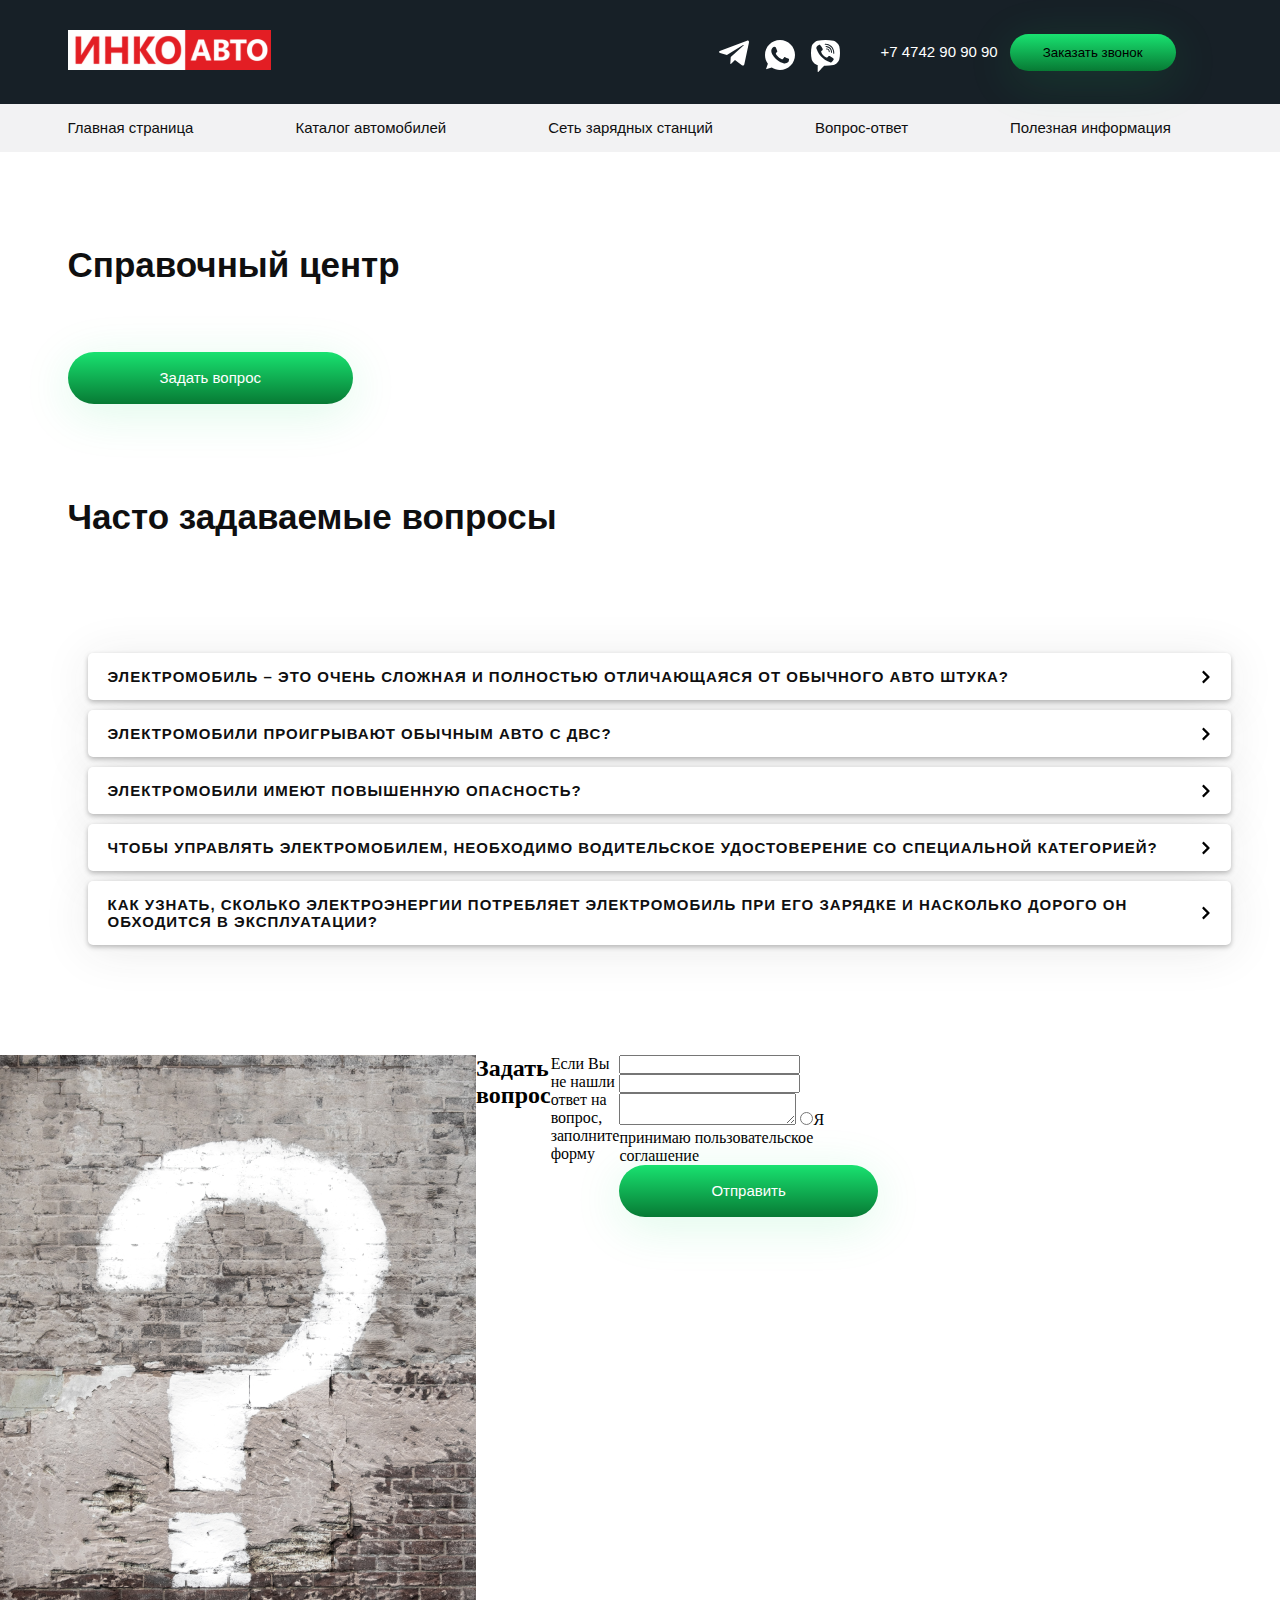
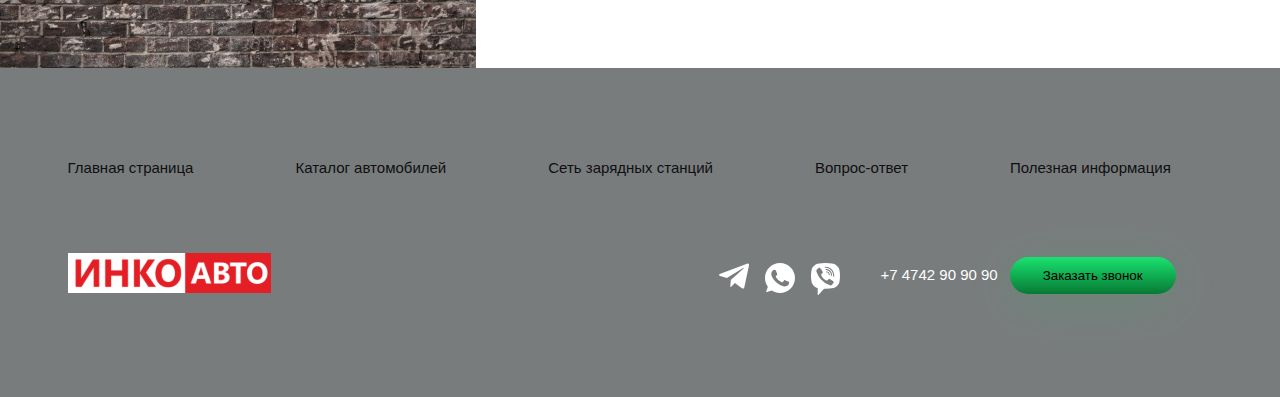
<file: pages/questions/index.html>
<!doctype html>
<html lang="en">
<head>
    <meta charset="UTF-8">
    <meta name="viewport"
          content="width=device-width, user-scalable=no, initial-scale=1.0, maximum-scale=1.0, minimum-scale=1.0">
    <meta http-equiv="X-UA-Compatible" content="ie=edge">
    <title>Document</title>
    <link rel="stylesheet" href="../../src/css/style.css">
</head>
<body>
<header class="header">
    <div class="container">
        <div class="header__row">
            <div class="logo">
                <a href="../../index.html"><img src="../../src/image/logo/logo.svg" alt="INKO"> </a>
            </div>
            <div class="header__right">
                <ul class="header__list">
                    <li class="header__icon">
                        <a href=""><img src="../../src/image/logo/telegram.svg" alt=""></a>
                    </li>
                    <li class="header__icon">
                        <a href=""><img src="../../src/image/logo/whatsapp.svg" alt=""></a>
                    </li>
                    <li class="header__icon">
                        <a href=""><img src="../../src/image/logo/viber.svg" alt=""></a>
                    </li>
                </ul>
                <div class="header__tel">
                    <a class="header__tel_number" href="tel:123213">+7 4742 90 90 90</a>
                    <button class="button button__request">Заказать звонок</button>
                </div>
            </div>
        </div>
    </div>
</header>
<main>
    <section class="nav">
        <div class="container">
            <ul class="nav__list">
                <li class="nav__item">
                    <a class="nav__link" href="../../pages/catalog/index.html">Главная cтраница</a>
                </li>

                <li class="nav__item">
                    <a class="nav__link" href="../../pages/catalog/index.html">Каталог автомобилей</a>
                </li>

                <li class="nav__item">
                    <a class="nav__link" href="../../pages/charging_network/index.html">Сеть зарядных станций</a>
                </li>

                <li class="nav__item">
                    <a class="nav__link" href="../../pages/questions/index.html">Вопрос-ответ</a>
                </li>

                <li class="nav__item">
                    <a class="nav__link" href="../../pages/information/index.html">Полезная информация</a>
                </li>

            </ul>
        </div>
    </section>
    <section class="reference">
     <div class="container">
         <h2 class="title">Справочный центр</h2>
         <button class="button btn_green">
             Задать вопрос
         </button>
             <div>
                 <h2 class="title">Часто задаваемые вопросы</h2>
                 <div class="accordions">
                     <div class="accordion">
                         <div class="accordion__slot">
                             <button class="accordion__button">Электромобиль – это очень сложная и полностью отличающаяся от обычного авто штука?
                             </button>
                         </div>
                         <div class="accordion__slot">
                             <div class="accordion__panel">
                                 <p class="accordion-panel__content">Электромобили сконструированы и испытаны в соответствии со всеми действующими стандартами безопасности. Проверенные
                                     <br> годами сертификации и тесты подтверждают: защита водителя и пассажиров будет максимальной. "В новых испытаниях Model X
                                     <br> получил наивысший балл" - заявляют представители компании Tesla. Euro NCAP поставила кроссоверу 37.5 баллов из 38 возможных
                                     <br> за защиту взрослых пассажиров. Отдельно комиссия отметила высокую эффективность систем экстренного торможения.</p>
                             </div>
                         </div>
                     </div>
                     <div class="accordion">
                         <div class="accordion__slot">
                             <button class="accordion__button">Электромобили проигрывают обычным авто с ДВС?</button>
                         </div>
                         <div class="accordion__slot">
                             <div class="accordion__panel">
                                 <p class="accordion-panel__content">This monster gouges out the earth with its two massive horns as it charges at foes.</p>
                             </div>
                         </div>
                     </div>
                     <div class="accordion">
                         <div class="accordion__slot">
                             <button class="accordion__button">Электромобили имеют повышенную опасность?

                             </button>
                         </div>
                         <div class="accordion__slot">
                             <div class="accordion__panel">
                                 <p class="accordion-panel__content">A Rathalos clad in azure-tinted scales. Favors aerial assaults on its prey.</p>
                             </div>
                         </div>
                     </div>
                     <div class="accordion">
                         <div class="accordion__slot">
                             <button class="accordion__button">Чтобы управлять электромобилем, необходимо водительское удостоверение со специальной категорией?</button>
                         </div>
                         <div class="accordion__slot">
                             <div class="accordion__panel">
                                 <p class="accordion-panel__content">A belligerent monster that will fight anything. Watch out for its dangerous kicks and bites.</p>
                             </div>
                         </div>
                     </div>
                     <div class="accordion">
                         <div class="accordion__slot">
                             <button class="accordion__button">Как узнать, сколько электроэнергии потребляет электромобиль при его зарядке и насколько дорого он обходится в эксплуатации?</button>
                         </div>
                         <div class="accordion__slot">
                             <div class="accordion__panel">
                                 <p class="accordion-panel__content">A creature so old and powerful that it is sometimes worshipped as a native deity in the world it hails from.</p>
                             </div>
                         </div>
                     </div>
                 </div>
             </div>

     </div>
    </section>
</main>

<div class="overlay">
    <div class="popup">
        <form class="popup__form" action="">
            <h2 class="popup__title">Заказать обратный звонок</h2>
            <div>
                <label class="label" for="name">Ваше имя</label>
                <input class="input popup__name" id="name" type="text">
            </div>
            <div>
                <label class="label" for="number">Контактный номер</label>
                <input class="input popup__number" id="number" type="tel">
            </div>
            <button class="popup__btn" type="submit">Заказать звонок</button>

        </form>
        <div class="popup__img">
            <img src="../../src/image/popup/girl.jpg" alt="">
        </div>
        <span class="popup__close"
        ><svg
                width="32"
                height="32"
                viewBox="0 0 32 32"
                fill="none"
                xmlns="http://www.w3.org/2000/svg"
        >
            <g clip-path="url(#clip0_236_29161)">
              <path
                      fill-rule="evenodd"
                      clip-rule="evenodd"
                      d="M1.77617 0.304743C1.36985 -0.101581 0.711067 -0.101581 0.304743 0.304743C-0.101581 0.711067 -0.101581 1.36985 0.304743 1.77617L14.5286 16L0.304752 30.2238C-0.101572 30.6302 -0.101572 31.2889 0.304752 31.6953C0.711076 32.1016 1.36986 32.1016 1.77618 31.6953L16 17.4714L30.2238 31.6953C30.6301 32.1016 31.2889 32.1016 31.6953 31.6953C32.1016 31.2889 32.1016 30.6302 31.6953 30.2238L17.4714 16L31.6953 1.77618C32.1016 1.36985 32.1016 0.71107 31.6953 0.304746C31.2889 -0.101578 30.6302 -0.101578 30.2238 0.304746L16 14.5286L1.77617 0.304743Z"
                      fill="white"
              />
            </g>
            <defs>
              <clipPath id="clip0_236_29161">
                <rect width="32" height="32" fill="white" />
              </clipPath>
            </defs>
          </svg>
        </span>
    </div>

</div>

<div class="question">
<div class="comment">
        <div class="comment__left">
    <div class="comment__img">
        <img src="../../src/image/question/question.png" alt="">
    </div>
        </div>
    <div class="comment__right">
        <h2>Задать вопрос</h2>
        <p>Если Вы не нашли ответ на вопрос, <br> заполните форму</p>
        <form class="comment__form" action="">
            <label for="sername"></label>
            <input id="sername" type="text">

            <label for="tel"></label>
            <input id="tel" type="text">

            <textarea name="" id="" ></textarea>

            <input type="radio">Я принимаю пользовательское соглашение
            <button type="submit" class="button btn_green">Отправить</button>
        </form>
    </div>
</div>
</div>

<footer class="footer">
    <div class="container">
        <div class="footer__top">
            <ul class="nav__list">
                <li class="nav__item">
                    <a class="nav__link" href="#">Главная cтраница</a>
                </li>

                <li class="nav__item">
                    <a class="nav__link" href="#">Каталог автомобилей</a>
                </li>

                <li class="nav__item">
                    <a class="nav__link" href="#">Сеть зарядных станций</a>
                </li>

                <li class="nav__item">
                    <a class="nav__link" href="#">Вопрос-ответ</a>
                </li>

                <li class="nav__item">
                    <a class="nav__link" href="#">Полезная информация</a>
                </li>

            </ul>
        </div>
        <div>
            <div class="header__row">
                <div class="logo">
                    <a href=""><img src="../../src/image/logo/logo.svg" alt="INKO"> </a>
                </div>
                <div class="header__right">
                    <ul class="header__list">
                        <li class="header__icon">
                            <a href=""><img src="../../src/image/logo/telegram.svg" alt=""></a>
                        </li>
                        <li class="header__icon">
                            <a href=""><img src="../../src/image/logo/whatsapp.svg" alt=""></a>
                        </li>
                        <li class="header__icon">
                            <a href=""><img src="../../src/image/logo/viber.svg" alt=""></a>
                        </li>
                    </ul>
                    <div class="header__tel">
                        <a class="header__tel_number" href="tel:123213">+7 4742 90 90 90</a>
                        <button class="button button__request">Заказать звонок</button>
                    </div>
                </div>
            </div>
        </div>
    </div>
</footer>


<script src="../../src/js/main.js"></script>

<script src="../../src/js/questions/questions.js"></script>
</body>
</html>
</file>
<file: src/css/style.css>
* {
  margin: 0;
  padding: 0;
  -webkit-box-sizing: border-box;
          box-sizing: border-box;
  list-style-type: none;
  text-decoration: none;
}

.container {
  width: 100%;
  max-width: 1185px;
  margin: 0 auto;
  padding: 0 20px;
}

.header {
  padding: 30px 0;
  background: #172027;
}
.header__row {
  display: -webkit-box;
  display: -ms-flexbox;
  display: flex;
  -webkit-column-gap: 420px;
     -moz-column-gap: 420px;
          column-gap: 420px;
  -webkit-box-align: center;
      -ms-flex-align: center;
          align-items: center;
}
.header__right {
  display: -webkit-box;
  display: -ms-flexbox;
  display: flex;
}
.header__number {
  width: 100%;
  max-width: 143px;
  height: 18px;
}
.header__tel {
  display: -webkit-box;
  display: -ms-flexbox;
  display: flex;
  -webkit-box-align: center;
      -ms-flex-align: center;
          align-items: center;
}
.header__list {
  display: -webkit-box;
  display: -ms-flexbox;
  display: flex;
  -webkit-box-align: center;
      -ms-flex-align: center;
          align-items: center;
  gap: 16px;
  margin: 0 12px 0 28px;
}
.header__tel_number {
  font-family: "Museo Sans Cyrl 700", sans-serif;
  font-size: 15px;
  line-height: 18px;
  text-align: center;
  color: #FFFFFF;
  margin: 0 12px 0 28px;
}
.header__icon {
  width: 30px;
  height: 25px;
}

.button {
  -webkit-box-shadow: 0 9px 48px rgba(24, 220, 109, 0.15);
          box-shadow: 0 9px 48px rgba(24, 220, 109, 0.15);
  border-radius: 43px;
  padding: 11px 33px;
  background: -webkit-gradient(linear, left bottom, left top, from(#077A34), to(#19E270));
  background: linear-gradient(360deg, #077A34 0%, #19E270 100%);
  border: none;
  cursor: pointer;
}
.button.btn_green.form {
  width: 100%;
  max-width: 454px;
}

.btn_green {
  padding: 17px 92px;
  font-family: "Museo Sans Cyrl 700", sans-serif;
  font-size: 15px;
  line-height: 18px;
  text-align: center;
  color: #FFFFFF;
}

.btn_red {
  padding: 17px 45px;
  background: -webkit-gradient(linear, left bottom, left top, from(#A8180F), to(#DD463D));
  background: linear-gradient(360deg, #A8180F 0%, #DD463D 100%);
  font-family: "Museo Sans Cyrl 700", sans-serif;
  font-size: 15px;
  line-height: 18px;
  text-align: center;
  color: #FFFFFF;
}

.center {
  display: block;
  margin: 32px auto 37px;
}

.nav {
  padding: 15px 0;
  background: #F2F2F3;
}
.nav__list {
  display: -webkit-box;
  display: -ms-flexbox;
  display: flex;
  -webkit-box-align: center;
      -ms-flex-align: center;
          align-items: center;
  -webkit-column-gap: 102px;
     -moz-column-gap: 102px;
          column-gap: 102px;
}
.nav__link {
  font-family: "Museo Sans Cyrl 300", sans-serif;
  font-size: 15px;
  line-height: 18px;
  color: #0F0F10;
}
.nav__buttons {
  display: -webkit-box;
  display: -ms-flexbox;
  display: flex;
  -webkit-column-gap: 46px;
     -moz-column-gap: 46px;
          column-gap: 46px;
}

.record {
  padding: 213px 0 81px;
  position: relative;
  background: url("../image/bg/recordbg.png") center/cover no-repeat;
}
.record__title {
  font-family: "Museo Sans Cyrl 700", sans-serif;
  font-size: 44px;
  line-height: 96.5%;
  color: #FFFFFF;
}
.record__bmw {
  position: absolute;
  width: 551px;
  height: 388px;
  right: 21px;
  bottom: 140px;
}
.record__info {
  font-family: "Museo Sans Cyrl 300", sans-serif;
  font-size: 22px;
  line-height: 24px;
  color: #FFFFFF;
  margin: 20px 0 26px;
}
.record__card {
  display: -webkit-box;
  display: -ms-flexbox;
  display: flex;
  -webkit-box-align: center;
      -ms-flex-align: center;
          align-items: center;
  -webkit-column-gap: 20px;
     -moz-column-gap: 20px;
          column-gap: 20px;
}
.record__row {
  display: -webkit-box;
  display: -ms-flexbox;
  display: flex;
  -webkit-box-pack: justify;
      -ms-flex-pack: justify;
          justify-content: space-between;
  margin-top: 183px;
  -webkit-box-align: center;
      -ms-flex-align: center;
          align-items: center;
  font-family: "Museo Sans Cyrl 300", sans-serif;
  font-size: 15px;
  line-height: 18px;
  color: #FFFFFF;
}

.title {
  font-family: "Museo Sans Cyrl 700", sans-serif;
  font-size: 35px;
  line-height: 96.5%;
  color: #0F0F10;
  padding: 96px 0 70px;
}

.subtitle {
  font-family: "Museo Sans Cyrl 700", "Sakkal Majalla";
  font-size: 18px;
  line-height: 111%;
  color: #0F0F10;
}

.advantage {
  padding: 0 0 115px;
  background: #EEEEEE;
  -webkit-box-shadow: 0px 9px 49px rgba(142, 136, 136, 0.16);
          box-shadow: 0px 9px 49px rgba(142, 136, 136, 0.16);
}
.advantage__row {
  display: -webkit-box;
  display: -ms-flexbox;
  display: flex;
  -ms-flex-wrap: wrap;
      flex-wrap: wrap;
  -webkit-box-pack: center;
      -ms-flex-pack: center;
          justify-content: center;
  -webkit-box-align: center;
      -ms-flex-align: center;
          align-items: center;
  -webkit-column-gap: 60px;
     -moz-column-gap: 60px;
          column-gap: 60px;
  row-gap: 50px;
}
.advantage__card {
  display: -webkit-box;
  display: -ms-flexbox;
  display: flex;
  -webkit-box-pack: center;
      -ms-flex-pack: center;
          justify-content: center;
  -webkit-column-gap: 20px;
     -moz-column-gap: 20px;
          column-gap: 20px;
  width: calc(33.33333% - 40.66666px);
}
.advantage__card_1 {
  padding-top: 20px;
}

.info {
  padding: 0 0 100px;
}
.info__row {
  display: -webkit-box;
  display: -ms-flexbox;
  display: flex;
  -ms-flex-wrap: wrap;
      flex-wrap: wrap;
  gap: 20px;
}
.info__title {
  font-family: "Museo Sans Cyrl 700", "Sakkal Majalla";
  font-size: 25px;
  line-height: 96.5%;
  color: #0F0F10;
  text-align: center;
  margin: 33px 0 26px;
}
.info__card {
  background: #FFFFFF;
  -webkit-box-shadow: 0px 9px 49px rgba(142, 136, 136, 0.16);
          box-shadow: 0px 9px 49px rgba(142, 136, 136, 0.16);
  border-radius: 10px;
  width: calc(33.33333% - 13.33333px);
}
.info__card-price-parent {
  width: 100px;
  text-align: left;
}
.info__card-options {
  display: -webkit-box;
  display: -ms-flexbox;
  display: flex;
  -webkit-box-align: center;
      -ms-flex-align: center;
          align-items: center;
  -webkit-column-gap: 14px;
     -moz-column-gap: 14px;
          column-gap: 14px;
}
.info__card-car {
  display: -webkit-box;
  display: -ms-flexbox;
  display: flex;
  -ms-flex-pack: distribute;
      justify-content: space-around;
  -webkit-box-align: center;
      -ms-flex-align: center;
          align-items: center;
}
.info__card-price {
  font-family: "Museo Sans Cyrl 300", "Sakkal Majalla";
  font-size: 18px;
  line-height: 111%;
  color: #0F0F10;
}
.info__card-release {
  font-family: "Museo Sans Cyrl 700", "Sakkal Majalla";
  font-size: 18px;
  line-height: 111%;
  color: #0F0F10;
}
.info__card-img {
  width: 21px;
  height: 28px;
}

.map {
  padding: 0 0 96px;
}

.description {
  font-family: "Museo Sans Cyrl 300", "Sakkal Majalla";
  font-size: 15px;
  line-height: 18px;
  color: #0F0F10;
}
.description__about {
  width: 448px;
  text-align: left;
  font-family: "Museo Sans Cyrl 300", sans-serif;
  font-size: 15px;
  line-height: 18px;
  color: #0F0F10;
  margin-bottom: 16px;
}

.news {
  padding: 0 0 91px;
}
.news__card {
  width: calc(33.33333% - 13.33333px);
}
.news__row {
  display: -webkit-box;
  display: -ms-flexbox;
  display: flex;
  -ms-flex-wrap: wrap;
      flex-wrap: wrap;
  -webkit-column-gap: 20px;
     -moz-column-gap: 20px;
          column-gap: 20px;
}

.about {
  margin-bottom: 12px;
}

.info__card-car {
  display: -webkit-box;
  display: -ms-flexbox;
  display: flex;
  -webkit-box-pack: justify;
      -ms-flex-pack: justify;
          justify-content: space-between;
  text-align: center;
  padding: 0 20px;
}

.footer {
  padding: 91px 0 100px;
  background: #797C7D;
}
.footer__top {
  margin-bottom: 76px;
}

.information {
  margin-bottom: 100px;
}
.information__card {
  display: -webkit-box;
  display: -ms-flexbox;
  display: flex;
  width: calc(50% - 10px);
}
.information__card-info {
  text-align: center;
}
.information__card.right {
  display: -webkit-box;
  display: -ms-flexbox;
  display: flex;
  -webkit-box-pack: start;
      -ms-flex-pack: start;
          justify-content: start;
  -webkit-box-orient: horizontal;
  -webkit-box-direction: reverse;
      -ms-flex-direction: row-reverse;
          flex-direction: row-reverse;
}

.info__updates {
  width: 501px;
  text-align: left;
  font-family: "Museo Sans Cyrl 700", sans-serif;
  font-size: 25px;
  line-height: 96.5%;
  color: #0F0F10;
  margin: 58px 0 16px;
}

.button.btn_green.left {
  display: -webkit-box;
  display: -ms-flexbox;
  display: flex;
  -webkit-box-pack: left;
      -ms-flex-pack: left;
          justify-content: left;
}

.stations {
  padding: 100px 0;
}
.stations__row {
  display: -webkit-box;
  display: -ms-flexbox;
  display: flex;
}
.input {
  width: 100%;
  max-width: 453px;
  height: 52px;
  background: #FFFFFF;
  -webkit-box-shadow: 0px 5px 48px rgba(49, 47, 47, 0.1);
          box-shadow: 0px 5px 48px rgba(49, 47, 47, 0.1);
  border-radius: 43px;
  border: none;
  padding-left: 32px;
}
.input.tel {
  margin: 15px 0;
}
.input__radio {
  margin: 11px 0 13px;
}

.textarea {
  width: 100%;
  max-width: 454px;
  height: 112px;
  background: #FFFFFF;
  -webkit-box-shadow: 0px 5px 48px rgba(49, 47, 47, 0.1);
          box-shadow: 0px 5px 48px rgba(49, 47, 47, 0.1);
  border-radius: 10px;
  resize: none;
  border: none;
  padding: 17px 0 0 32px;
}

.recharging__title {
  font-family: "Museo Sans Cyrl 700", sans-serif;
  font-weight: 400;
  font-size: 20px;
  line-height: 96.5%;
  color: #0F0F10;
}

.overlay {
  position: fixed;
  width: 100%;
  height: 100vh;
  top: 0;
  left: 0;
  background: rgba(25, 25, 25, 0.4);
  -webkit-backdrop-filter: blur(32px);
          backdrop-filter: blur(32px);
  -webkit-box-pack: center;
      -ms-flex-pack: center;
          justify-content: center;
  -webkit-box-align: center;
      -ms-flex-align: center;
          align-items: center;
  display: none;
}

.overlay_active {
  display: -webkit-box;
  display: -ms-flexbox;
  display: flex;
}

.popup {
  padding: 70px 50px;
  border-radius: 24px;
  display: -webkit-box;
  display: -ms-flexbox;
  display: flex;
  -webkit-box-align: center;
      -ms-flex-align: center;
          align-items: center;
  background: white;
  position: relative;
}
.popup__close {
  position: absolute;
  top: 0;
  right: -62px;
  cursor: pointer;
}
.popup__form {
  text-align: center;
}
.popup__title {
  font-family: "Inter", sans-serif;
  font-style: normal;
  font-weight: 600;
  font-size: 25px;
  background: #FF5F00;
  line-height: 40px;
  display: -webkit-box;
  display: -ms-flexbox;
  display: flex;
  -webkit-box-pack: center;
      -ms-flex-pack: center;
          justify-content: center;
  -webkit-box-align: center;
      -ms-flex-align: center;
          align-items: center;
  text-align: center;
  color: white;
  border: 2px solid;
  border-radius: 5px;
}

.label {
  font-family: "SF Pro Text", sans-serif;
  font-style: normal;
  font-weight: 400;
  font-size: 22px;
  line-height: 22px;
  text-align: center;
  color: #191919;
  -webkit-box-pack: start;
      -ms-flex-pack: start;
          justify-content: flex-start;
}

.accordions {
  width: 100%;
  max-width: 500px;
  padding: 40px 20px 100px;
}

.accordion {
  width: 100%;
  height: auto;
  margin: 10px 0;
}
.accordion__slot {
  width: 1143px;
  display: block;
  background: #FFFFFF;
  -webkit-box-shadow: 0 5px 48px rgba(49, 47, 47, 0.1);
          box-shadow: 0 5px 48px rgba(49, 47, 47, 0.1);
  border-radius: 10px;
}
.accordion-panel__content {
  background: white;
  color: #0F0F10;
  padding: 13px 164px 22px 40px;
  border-radius: 10px;
  line-height: 1.5;
  margin: 10px 0;
  -webkit-user-select: none;
     -moz-user-select: none;
      -ms-user-select: none;
          user-select: none;
  -webkit-box-shadow: 0 2px 5px rgba(0, 0, 0, 0.26);
          box-shadow: 0 2px 5px rgba(0, 0, 0, 0.26);
  font-size: 15px;
}
.accordion__button {
  border-radius: 5px;
  color: #0F0F10;
  cursor: pointer;
  padding: 15px 20px;
  width: 100%;
  text-align: left;
  border: none;
  outline: none;
  text-transform: uppercase;
  font-family: "Roboto Condensed", sans-serif;
  font-size: 15px;
  display: -webkit-box;
  display: -ms-flexbox;
  display: flex;
  -webkit-box-pack: justify;
      -ms-flex-pack: justify;
          justify-content: space-between;
  -webkit-box-align: center;
      -ms-flex-align: center;
          align-items: center;
  -webkit-transition: color 500ms ease;
  transition: color 500ms ease;
  -webkit-user-select: none;
     -moz-user-select: none;
      -ms-user-select: none;
          user-select: none;
  background: #fff;
  -webkit-box-shadow: 0 2px 5px rgba(0, 0, 0, 0.26);
          box-shadow: 0 2px 5px rgba(0, 0, 0, 0.26);
  position: relative;
  letter-spacing: 1px;
  font-weight: 600;
}
.accordion__button::after {
  -webkit-transition: -webkit-transform 500ms;
  transition: -webkit-transform 500ms;
  transition: transform 500ms;
  transition: transform 500ms, -webkit-transform 500ms;
  width: 15px;
  height: 15px;
  display: block;
  position: absolute;
  -webkit-transform: translate(-50%, -50%) rotate(0deg);
          transform: translate(-50%, -50%) rotate(0deg);
  top: 50%;
  right: 10px;
  content: "";
  background-position: center;
  background-size: contain;
  background-repeat: no-repeat;
  background-image: url("data:image/svg+xml,%3Csvg xmlns='http://www.w3.org/2000/svg' viewBox='0 0 320 512'%3E%3Cpath d='M285.476 272.971L91.132 467.314c-9.373 9.373-24.569 9.373-33.941 0l-22.667-22.667c-9.357-9.357-9.375-24.522-.04-33.901L188.505 256 34.484 101.255c-9.335-9.379-9.317-24.544.04-33.901l22.667-22.667c9.373-9.373 24.569-9.373 33.941 0L285.475 239.03c9.373 9.372 9.373 24.568.001 33.941z'/%3E%3C/svg%3E");
}
.accordion__button-active::after {
  -webkit-transform: translate(-50%, -50%) rotate(90deg);
          transform: translate(-50%, -50%) rotate(90deg);
}
.accordion__button-active {
  color: #18DC6D;
}
.accordion__panel {
  overflow: hidden;
  max-height: 0;
  visibility: hidden;
  padding: 0 5px;
  -webkit-transition: visibility 500ms, max-height 600ms;
  transition: visibility 500ms, max-height 600ms;
  -webkit-transition-timing-function: cubic-bezier(0.694, 0.0482, 0.335, 1);
          transition-timing-function: cubic-bezier(0.694, 0.0482, 0.335, 1);
}
.accordion__panel-active {
  max-height: var(--height, 0);
  visibility: visible;
}

.story {
  padding: 100px 0 57px;
}
.story__row {
  display: -webkit-box;
  display: -ms-flexbox;
  display: flex;
}
.story__btn {
  width: 100%;
  max-width: 240px;
  height: 50px;
  -webkit-box-shadow: 0 9px 48px rgba(24, 220, 109, 0.15);
          box-shadow: 0 9px 48px rgba(24, 220, 109, 0.15);
  border-radius: 43px;
  padding: 11px 33px;
  background: -webkit-gradient(linear, left bottom, left top, from(#077A34), to(#19E270));
  background: linear-gradient(360deg, #077A34 0%, #19E270 100%);
  border: none;
  cursor: pointer;
  margin: 0 auto;
  text-align: center;
}
.story__right-card {
  width: 100%;
  max-width: 369px;
  height: 515px;
  background: #FFFFFF;
  -webkit-box-shadow: 0 5px 48px rgba(49, 47, 47, 0.1);
          box-shadow: 0 5px 48px rgba(49, 47, 47, 0.1);
  border-radius: 10px;
  padding: 28px 18px 26px 20px;
  -webkit-box-pack: justify;
      -ms-flex-pack: justify;
          justify-content: space-between;
}

.story__card-row {
  display: -webkit-box;
  display: -ms-flexbox;
  display: flex;
  -webkit-box-pack: justify;
      -ms-flex-pack: justify;
          justify-content: space-between;
  padding-bottom: 23px;
}

.story__right-characteristics {
  font-family: "Museo Sans Cyrl 700", sans-serif;
  font-weight: 400;
  font-size: 15px;
  line-height: 111%;
  color: #0F0F10;
}

.question {
  width: 100%;
  max-width: 476px;
  height: 613px;
}

.comment {
  display: -webkit-box;
  display: -ms-flexbox;
  display: flex;
}
.comment__right {
  display: -webkit-box;
  display: -ms-flexbox;
  display: flex;
}
</file>
